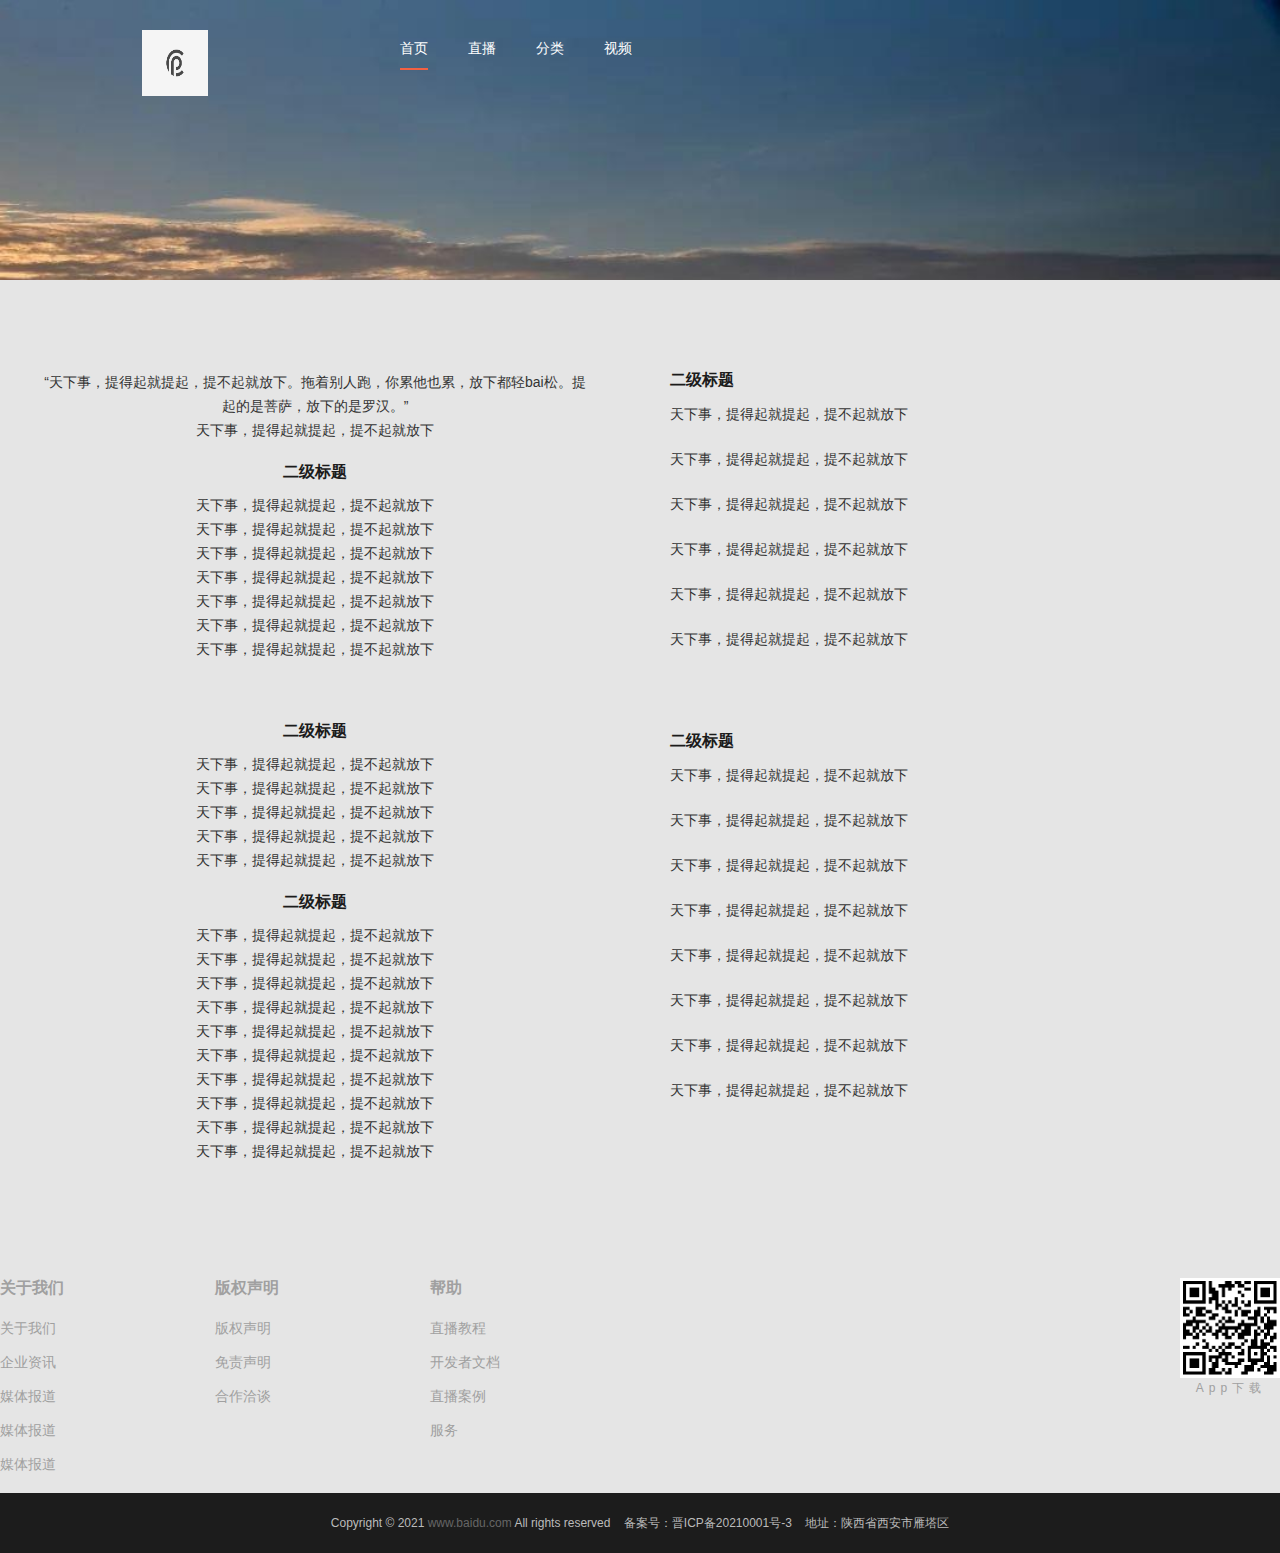
<file: about.html>
<!DOCTYPE html>
<html>
<head>
	<meta charset="UTF-8">
	<meta name="sogou_site_verification" content="gI1bINaJcL"/>
	<meta name="360-site-verification" content="37ae9186443cc6e270d8a52943cd3c5a" />
	<meta http-equiv="X-UA-Compatible" content="IE=edge">
	<meta name="apple-touch-fullscreen" content="yes">
	<meta name="apple-mobile-web-app-capable" content="yes">
	<meta name="apple-mobile-web-app-status-bar-style" content="black">
	<meta name="viewport" content="width=device-width, initial-scale=1, maximum-scale=1, user-scalable=no">
	<meta name="format-detection" content="telephone=no">

	<meta name="author" content="AUI, a-ui.com">
	<meta name="baidu-site-verification" content="ZVPGgtpUfW" />
	<title>直播</title>
	
	<link href="iTunesArtwork@2x.png" sizes="114x114" rel="apple-touch-icon-precomposed">
	<link type="text/css" rel="stylesheet" href="themes/css/base.css">
	<link type="text/css" rel="stylesheet" href="themes/css/home.css">
</head>
<body>

	<!-- nav begin -->
	<div class="live-nav">
		<div class="live-nav-box clearfix">
			<h1>
				<a href="index.html"><img src="themes/img/logo/logo.jpg" alt="" style="width: 66px;height: 66px;"></a>
			</h1>
			<ul>
				<li><a href="index.html" class="current">首页</a></li>
				<li><a href="product.html">直播</a></li>
				<li><a href="scene.html" >分类</a></li>
				<li><a href="case.html">视频</a></li>
			</ul>
		
		</div>
	</div>
	<!-- nav end -->

	<!-- banner begin -->
	<section id="live-banner">
		<div class="live-broadcast-bj  bg">
			<div class="live-broadcast-content">
				<!-- -->
			</div>
		</div>
	</section>
	<!-- banner end -->


	<!-- content begin -->
	<section id="live-broadcast">
		<div class="live-broadcast-box">
			<div class="live-b-content ">

				<div class="clearfix live-fl live-b-content-text-ce">
					<div class="live-b-list">
						
						<p>“天下事，提得起就提起，提不起就放下。拖着别人跑，你累他也累，放下都轻bai松。提起的是菩萨，放下的是罗汉。”</p>
						<p>天下事，提得起就提起，提不起就放下</p>
						<h2 style="padding-top:20px;">二级标题</h2>
						<p>天下事，提得起就提起，提不起就放下</p>
						<p>天下事，提得起就提起，提不起就放下</p>
						<p>天下事，提得起就提起，提不起就放下</p>
						<p>天下事，提得起就提起，提不起就放下</p>
						<p>天下事，提得起就提起，提不起就放下</p>
						<p>天下事，提得起就提起，提不起就放下</p>
						<p>天下事，提得起就提起，提不起就放下</p>
					</div>
					<div class="live-b-list">
						<h2>二级标题</h2>
						<p>天下事，提得起就提起，提不起就放下</p>
						<p>天下事，提得起就提起，提不起就放下</p>
						<p>天下事，提得起就提起，提不起就放下</p>

						<p>天下事，提得起就提起，提不起就放下</p>

						<p>天下事，提得起就提起，提不起就放下</p>

						<h2 style="padding-top:20px;">二级标题</h2>
						<p>天下事，提得起就提起，提不起就放下</p>
						<p>天下事，提得起就提起，提不起就放下</p>
						<p>天下事，提得起就提起，提不起就放下</p>
						<p>天下事，提得起就提起，提不起就放下</p>
						<p>天下事，提得起就提起，提不起就放下</p>
						<p>天下事，提得起就提起，提不起就放下</p>
						<p>天下事，提得起就提起，提不起就放下</p>
						<p>天下事，提得起就提起，提不起就放下</p>
						<p>天下事，提得起就提起，提不起就放下</p>
						<p>天下事，提得起就提起，提不起就放下</p>
						
					</div>
				</div>

				<div class="clearfix live-fl live-b-content-text-pa">
					<div class="live-b-list">
						<h2>二级标题</h2>
						<p>天下事，提得起就提起，提不起就放下</p>
						<p>天下事，提得起就提起，提不起就放下</p>
						<p>天下事，提得起就提起，提不起就放下</p>
						<p>天下事，提得起就提起，提不起就放下</p>
						<p>天下事，提得起就提起，提不起就放下</p>
						<p>天下事，提得起就提起，提不起就放下</p>

					</div>
					<div class="live-b-list">
						<h2>二级标题</h2>
						<p>天下事，提得起就提起，提不起就放下</p>
						<p>天下事，提得起就提起，提不起就放下</p>
						<p>天下事，提得起就提起，提不起就放下</p>
						<p>天下事，提得起就提起，提不起就放下</p>
						<p>天下事，提得起就提起，提不起就放下</p>
						<p>天下事，提得起就提起，提不起就放下</p>
						<p>天下事，提得起就提起，提不起就放下</p>
						<p>天下事，提得起就提起，提不起就放下</p>

					</div>
				</div>
				
				<div style="padding:0 40px;">



			</div>
		</div>
	</section>
	<!-- content end -->


	<!-- footer begin -->
	<div class="footer">
		<div class="live-footer">
			<div class="live-footer-list-box clearfix">
				<div class="live-footer-list">
					<h4>关于我们</h4>
					<ul>
						<li><a href="about.html" target="_blank">关于我们</a></li>
						<li><a href="about.html" target="_blank">企业资讯</a></li>
						<li><a href="about.html" target="_blank">媒体报道</a></li>
						<li><a href="about.html" target="_blank">媒体报道</a></li>
						<li><a href="about.html" target="_blank">媒体报道</a></li>
					</ul>
				</div>
				<div class="live-footer-list">
					<h4>版权声明</h4>
					<ul>
						<li><a href="copyright.html" target="_blank">版权声明</a></li>
						<li><a href="copyright.html" target="_blank">免责声明</a></li>
						<li><a href="copyright.html" target="_blank">合作洽谈</a></li>
					</ul>
				</div>
			
				<div class="live-footer-list">
					<h4>帮助</h4>
					<ul>
						<li><a href="course.html" target="_blank">直播教程</a></li>
						<li><a href="guide.html" target="_blank">开发者文档</a></li>
						<li><a href="guide.html" target="_blank">直播案例</a></li>
						<li><a href="guide.html" target="_blank">服务</a></li>
					</ul>
				</div>
				<div class="live-footer-ewm clearfix">
					
					<div style="float:right">
						<img src="themes/img/icon/ewm.png" alt="">
						<p>App下载</p>
					</div>

				</div>
			</div>
		</div>
	</div>
	<!-- footer end -->

	<!-- footer begin -->
	<div class="copyright">
		<p>Copyright © 2021 <a href="http://www.baidu.com/"> www.baidu.com</a> All rights reserved&nbsp;&nbsp;&nbsp;&nbsp;备案号：晋ICP备20210001号-3&nbsp;&nbsp;&nbsp;&nbsp;地址：陕西省西安市雁塔区 </p>
		
	</div>
<!-- footer end -->

	<!-- top -->
	
	<!-- top end-->

	<script type="text/javascript" src="themes/js/live-jquery.js"></script>
	<script type="text/javascript" src="themes/js/live-banner.js"></script>
	<script type="text/javascript" src="themes/js/live-placeholder.js"></script>
	<script type="text/javascript" src="themes/js/live-top.js"></script>
	<script type="text/javascript" src="themes/js/live-show.js"></script>
	<script type="text/javascript" src="themes/js/live-slider.js"></script>
	<script type="text/javascript">
        $(function(){
            $('.tabPanel ul li').click(function(){
                $(this).addClass('hit').siblings().removeClass('hit');
                $('.panes>div:eq('+$(this).index()+')').show().siblings().hide();
            })
        })
	</script>

</body>
</html>
</file>
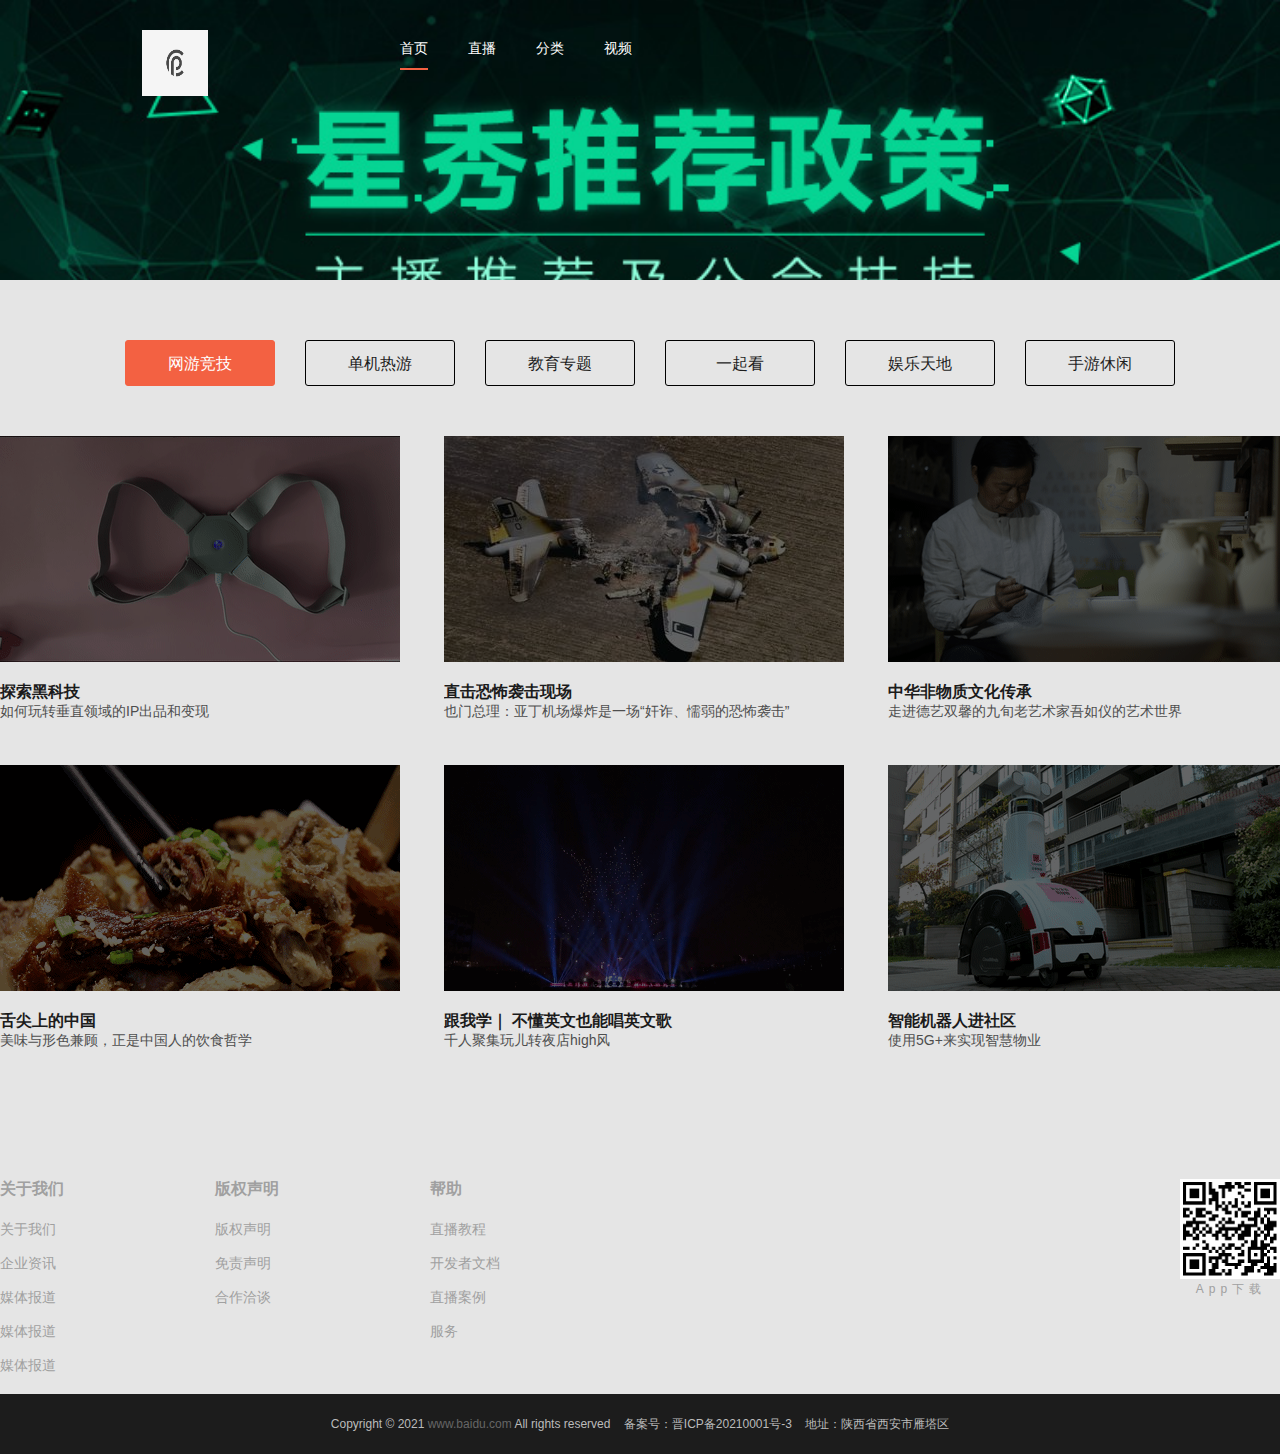
<file: case.html>
<!DOCTYPE html>
<html>
<head>
	<meta charset="UTF-8">
	<meta name="sogou_site_verification" content="gI1bINaJcL"/>
	<meta name="360-site-verification" content="37ae9186443cc6e270d8a52943cd3c5a" />
	<meta http-equiv="X-UA-Compatible" content="IE=edge">
	<meta name="apple-touch-fullscreen" content="yes">
	<meta name="apple-mobile-web-app-capable" content="yes">
	<meta name="apple-mobile-web-app-status-bar-style" content="black">
	<meta name="viewport" content="width=device-width, initial-scale=1, maximum-scale=1, user-scalable=no">
	<meta name="format-detection" content="telephone=no">
	
	<meta name="author" content="AUI, a-ui.com">
	<meta name="baidu-site-verification" content="ZVPGgtpUfW" />
	<title>直播</title>
	
	<link href="iTunesArtwork@2x.png" sizes="114x114" rel="apple-touch-icon-precomposed">
	<link type="text/css" rel="stylesheet" href="themes/css/base.css">
	<link type="text/css" rel="stylesheet" href="themes/css/home.css">
</head>
<body>

	<!-- nav begin -->
	<div class="live-nav">
		<div class="live-nav-box clearfix">
			<h1>
				<a href="index.html"><img src="themes/img/logo/logo.jpg" alt="" style="width: 66px;height: 66px;"></a>
			</h1>
			<ul>
				<li><a href="index.html" class="current">首页</a></li>
				<li><a href="product.html">直播</a></li>
				<li><a href="scene.html" >分类</a></li>
				<li><a href="case.html">视频</a></li>
			</ul>
		
		</div>
	</div>
	<!-- nav end -->
	<!-- banner begin -->
	<section id="live-banner">
		<div class="live-broadcast-bj">
			<!-- <div class="live-broadcast-content">
				<h2>直播案例</h2>
				<p>增强品牌影响力，他们都在歪秀</p>
			</div> -->
		</div>
	</section>
	<!-- banner end -->


	<!-- content begin -->
	<section id="live-broadcast">
		<div class="live-broadcast-box">
			<div class="live-case">
				<div class="live-case-nav tabPanel">
					<ul class="clearfix">
						<li class="hit">网游竞技</li>
						<li>单机热游</li>
						<li>教育专题</li>
						<li>一起看</li>
						<li>娱乐天地</li>
						<li>手游休闲</li>
					</ul>
				</div>
				<div class="panes">
					<div class="pane" style="display:block">
						<div class="live-video-box clearfix">
							<ul>
								<li>
									<a href="javascript:volid(0)" onclick="" >
										<div class="live-video-img">
											<div class="play">
												<!-- <img src="themes/img/icon/play.png" alt="" onmouseover="this.src='themes/img/icon/play1.png'" onmouseout="this.src='themes/img/icon/play.png'"> -->
											点击进入直播间
											</div>
											<div   class="maskid"></div>
											<img src="themes/img/vo/g12.gif" alt="">
										</div>
										<div class="live-video-til">
											<h3>探索黑科技</h3>
											<p>如何玩转垂直领域的IP出品和变现</p>
										</div>
									</a>
								</li>
								<li>
									<a href="javascript:volid(0)" onclick="" >
										<div class="live-video-img">
											<div class="play">
												<!-- <img src="themes/img/icon/play.png" alt="" onmouseover="this.src='themes/img/icon/play1.png'" onmouseout="this.src='themes/img/icon/play.png'"> -->
											点击进入直播间
											</div>
											<div   class="maskid"></div>
											
											<img src="themes/img/vo/g2.jpeg" alt="">
										</div>
										<div class="live-video-til">
											<h3>直击恐怖袭击现场</h3>
											<p>也门总理：亚丁机场爆炸是一场“奸诈、懦弱的恐怖袭击”</p>
										</div>
									</a>
								</li>
								<li>
									<a href="javascript:volid(0)" onclick="" >
										<div class="live-video-img">
											<div class="play">
												<!-- <img src="themes/img/icon/play.png" alt="" onmouseover="this.src='themes/img/icon/play1.png'" onmouseout="this.src='themes/img/icon/play.png'"> -->
											点击进入直播间
											</div>
											<div   class="maskid"></div>
											<img src="themes/img/vo/g11.gif" alt="">
										</div>
										<div class="live-video-til">
											<h3>中华非物质文化传承</h3>
											<p>走进德艺双馨的九旬老艺术家吾如仪的艺术世界</p>
										</div>
									</a>
								</li>
								<li>
									<a href="javascript:volid(0)" onclick="" >
										<div class="live-video-img">
											<div class="play">
												<!-- <img src="themes/img/icon/play.png" alt="" onmouseover="this.src='themes/img/icon/play1.png'" onmouseout="this.src='themes/img/icon/play.png'"> -->
											点击进入直播间
											</div>
											<div   class="maskid"></div>
											 
											<img src="themes/img/vo/g8.gif" alt="">
										</div>
										<div class="live-video-til">
											<h3>舌尖上的中国</h3>
											<p>美味与形色兼顾，正是中国人的饮食哲学</p>
										</div>
									</a>
								</li>
								<li>
									<a href="javascript:volid(0)" onclick="" >
										<div class="live-video-img">
											<div class="play">
												<!-- <img src="themes/img/icon/play.png" alt="" onmouseover="this.src='themes/img/icon/play1.png'" onmouseout="this.src='themes/img/icon/play.png'"> -->
											点击进入直播间
											</div>
											<div   class="maskid"></div>
											
											<img src="themes/img/vo/g4.gif" alt="">
										</div>
										<div class="live-video-til">
											<h3>跟我学｜ 不懂英文也能唱英文歌</h3>
											<p>千人聚集玩儿转夜店high风</p>
										</div>
									</a>
								</li>
								<li>
									<a href="javascript:volid(0)" onclick="" >
										<div class="live-video-img">
											<div class="play">
												<!-- <img src="themes/img/icon/play.png" alt="" onmouseover="this.src='themes/img/icon/play1.png'" onmouseout="this.src='themes/img/icon/play.png'"> -->
											点击进入直播间
											</div>
											<div  class="maskid"></div>
											
											<img src="themes/img/vo/g7.gif" alt="">
										</div>
										<div class="live-video-til">
											<h3>智能机器人进社区</h3>
											<p>使用5G+来实现智慧物业</p>
										</div>
									</a>
								</li>
							</ul>
						</div>
					</div>
					<div class="pane">
						<div class="live-video-box clearfix">
							<ul>
								<li>
									<a href="javascript:volid(0)" onclick="" >
										<div class="live-video-img">
											<div class="play">
												<!-- <img src="themes/img/icon/play.png" alt="" onmouseover="this.src='themes/img/icon/play1.png'" onmouseout="this.src='themes/img/icon/play.png'"> -->
											点击进入直播间
											</div>
											<div   class="maskid"></div>
											<img src="themes/img/vo/g12.gif" alt="">
										</div>
										<div class="live-video-til">
											<h3>探索黑科技</h3>
											<p>如何玩转垂直领域的IP出品和变现</p>
										</div>
									</a>
								</li>
								<li>
									<a href="javascript:volid(0)" onclick="" >
										<div class="live-video-img">
											<div class="play">
												<!-- <img src="themes/img/icon/play.png" alt="" onmouseover="this.src='themes/img/icon/play1.png'" onmouseout="this.src='themes/img/icon/play.png'"> -->
											点击进入直播间
											</div>
											<div   class="maskid"></div>
											
											<img src="themes/img/vo/g12.gif" alt="">
										</div>
										<div class="live-video-til">
											<h3>直击恐怖袭击现场</h3>
											<p>也门总理：亚丁机场爆炸是一场“奸诈、懦弱的恐怖袭击”</p>
										</div>
									</a>
								</li>
								<li>
									<a href="javascript:volid(0)" onclick="" >
										<div class="live-video-img">
											<div class="play">
												<!-- <img src="themes/img/icon/play.png" alt="" onmouseover="this.src='themes/img/icon/play1.png'" onmouseout="this.src='themes/img/icon/play.png'"> -->
											点击进入直播间
											</div>
											<div   class="maskid"></div>
											<img src="themes/img/vo/g12.gif" alt="">
										</div>
										<div class="live-video-til">
											<h3>中华非物质文化传承</h3>
											<p>走进德艺双馨的九旬老艺术家吾如仪的艺术世界</p>
										</div>
									</a>
								</li>
								<li>
									<a href="javascript:volid(0)" onclick="" >
										<div class="live-video-img">
											<div class="play">
												<!-- <img src="themes/img/icon/play.png" alt="" onmouseover="this.src='themes/img/icon/play1.png'" onmouseout="this.src='themes/img/icon/play.png'"> -->
											点击进入直播间
											</div>
											<div   class="maskid"></div>
											 
											<img src="themes/img/vo/g12.gif" alt="">
										</div>
										<div class="live-video-til">
											<h3>舌尖上的中国</h3>
											<p>美味与形色兼顾，正是中国人的饮食哲学</p>
										</div>
									</a>
								</li>
								<li>
									<a href="javascript:volid(0)" onclick="" >
										<div class="live-video-img">
											<div class="play">
												<!-- <img src="themes/img/icon/play.png" alt="" onmouseover="this.src='themes/img/icon/play1.png'" onmouseout="this.src='themes/img/icon/play.png'"> -->
											点击进入直播间
											</div>
											<div   class="maskid"></div>
											
											<img src="themes/img/vo/g12.gif" alt="">
										</div>
										<div class="live-video-til">
											<h3>跟我学｜ 不懂英文也能唱英文歌</h3>
											<p>千人聚集玩儿转夜店high风</p>
										</div>
									</a>
								</li>
								<li>
									<a href="javascript:volid(0)" onclick="" >
										<div class="live-video-img">
											<div class="play">
												<!-- <img src="themes/img/icon/play.png" alt="" onmouseover="this.src='themes/img/icon/play1.png'" onmouseout="this.src='themes/img/icon/play.png'"> -->
											点击进入直播间
											</div>
											<div  class="maskid"></div>
											
											<img src="themes/img/vo/g12.gif" alt="">
										</div>
										<div class="live-video-til">
											<h3>智能机器人进社区</h3>
											<p>使用5G+来实现智慧物业</p>
										</div>
									</a>
								</li>
							</ul>
						</div>
					</div>
					<div class="pane">
						<div class="live-video-box clearfix">
							<ul>
								<li>
									<a href="javascript:volid(0)" onclick="" >
										<div class="live-video-img">
											<div class="play">
												<!-- <img src="themes/img/icon/play.png" alt="" onmouseover="this.src='themes/img/icon/play1.png'" onmouseout="this.src='themes/img/icon/play.png'"> -->
											点击进入直播间
											</div>
											<div   class="maskid"></div>
											<img src="themes/img/vo/g12.gif" alt="">
										</div>
										<div class="live-video-til">
											<h3>探索黑科技</h3>
											<p>如何玩转垂直领域的IP出品和变现</p>
										</div>
									</a>
								</li>
								<li>
									<a href="javascript:volid(0)" onclick="" >
										<div class="live-video-img">
											<div class="play">
												<!-- <img src="themes/img/icon/play.png" alt="" onmouseover="this.src='themes/img/icon/play1.png'" onmouseout="this.src='themes/img/icon/play.png'"> -->
											点击进入直播间
											</div>
											<div   class="maskid"></div>
											
											<img src="themes/img/vo/g2.jpeg" alt="">
										</div>
										<div class="live-video-til">
											<h3>直击恐怖袭击现场</h3>
											<p>也门总理：亚丁机场爆炸是一场“奸诈、懦弱的恐怖袭击”</p>
										</div>
									</a>
								</li>
								<li>
									<a href="javascript:volid(0)" onclick="" >
										<div class="live-video-img">
											<div class="play">
												<!-- <img src="themes/img/icon/play.png" alt="" onmouseover="this.src='themes/img/icon/play1.png'" onmouseout="this.src='themes/img/icon/play.png'"> -->
											点击进入直播间
											</div>
											<div   class="maskid"></div>
											<img src="themes/img/vo/g11.gif" alt="">
										</div>
										<div class="live-video-til">
											<h3>中华非物质文化传承</h3>
											<p>走进德艺双馨的九旬老艺术家吾如仪的艺术世界</p>
										</div>
									</a>
								</li>
								<li>
									<a href="javascript:volid(0)" onclick="" >
										<div class="live-video-img">
											<div class="play">
												<!-- <img src="themes/img/icon/play.png" alt="" onmouseover="this.src='themes/img/icon/play1.png'" onmouseout="this.src='themes/img/icon/play.png'"> -->
											点击进入直播间
											</div>
											<div   class="maskid"></div>
											 
											<img src="themes/img/vo/g8.gif" alt="">
										</div>
										<div class="live-video-til">
											<h3>舌尖上的中国</h3>
											<p>美味与形色兼顾，正是中国人的饮食哲学</p>
										</div>
									</a>
								</li>
								<li>
									<a href="javascript:volid(0)" onclick="" >
										<div class="live-video-img">
											<div class="play">
												<!-- <img src="themes/img/icon/play.png" alt="" onmouseover="this.src='themes/img/icon/play1.png'" onmouseout="this.src='themes/img/icon/play.png'"> -->
											点击进入直播间
											</div>
											<div   class="maskid"></div>
											
											<img src="themes/img/vo/g4.gif" alt="">
										</div>
										<div class="live-video-til">
											<h3>跟我学｜ 不懂英文也能唱英文歌</h3>
											<p>千人聚集玩儿转夜店high风</p>
										</div>
									</a>
								</li>
								<li>
									<a href="javascript:volid(0)" onclick="" >
										<div class="live-video-img">
											<div class="play">
												<!-- <img src="themes/img/icon/play.png" alt="" onmouseover="this.src='themes/img/icon/play1.png'" onmouseout="this.src='themes/img/icon/play.png'"> -->
											点击进入直播间
											</div>
											<div  class="maskid"></div>
											
											<img src="themes/img/vo/g7.gif" alt="">
										</div>
										<div class="live-video-til">
											<h3>智能机器人进社区</h3>
											<p>使用5G+来实现智慧物业</p>
										</div>
									</a>
								</li>
							</ul>
						</div>
					</div>
					<div class="pane">
						<div class="live-video-box clearfix">
							<ul>
								<li>
									<a href="javascript:volid(0)" onclick="" >
										<div class="live-video-img">
											<div class="play">
												<!-- <img src="themes/img/icon/play.png" alt="" onmouseover="this.src='themes/img/icon/play1.png'" onmouseout="this.src='themes/img/icon/play.png'"> -->
											点击进入直播间
											</div>
											<div   class="maskid"></div>
											<img src="themes/img/vo/g12.gif" alt="">
										</div>
										<div class="live-video-til">
											<h3>探索黑科技</h3>
											<p>如何玩转垂直领域的IP出品和变现</p>
										</div>
									</a>
								</li>
								<li>
									<a href="javascript:volid(0)" onclick="" >
										<div class="live-video-img">
											<div class="play">
												<!-- <img src="themes/img/icon/play.png" alt="" onmouseover="this.src='themes/img/icon/play1.png'" onmouseout="this.src='themes/img/icon/play.png'"> -->
											点击进入直播间
											</div>
											<div   class="maskid"></div>
											
											<img src="themes/img/vo/g2.jpeg" alt="">
										</div>
										<div class="live-video-til">
											<h3>直击恐怖袭击现场</h3>
											<p>也门总理：亚丁机场爆炸是一场“奸诈、懦弱的恐怖袭击”</p>
										</div>
									</a>
								</li>
								<li>
									<a href="javascript:volid(0)" onclick="" >
										<div class="live-video-img">
											<div class="play">
												<!-- <img src="themes/img/icon/play.png" alt="" onmouseover="this.src='themes/img/icon/play1.png'" onmouseout="this.src='themes/img/icon/play.png'"> -->
											点击进入直播间
											</div>
											<div   class="maskid"></div>
											<img src="themes/img/vo/g11.gif" alt="">
										</div>
										<div class="live-video-til">
											<h3>中华非物质文化传承</h3>
											<p>走进德艺双馨的九旬老艺术家吾如仪的艺术世界</p>
										</div>
									</a>
								</li>
								<li>
									<a href="javascript:volid(0)" onclick="" >
										<div class="live-video-img">
											<div class="play">
												<!-- <img src="themes/img/icon/play.png" alt="" onmouseover="this.src='themes/img/icon/play1.png'" onmouseout="this.src='themes/img/icon/play.png'"> -->
											点击进入直播间
											</div>
											<div   class="maskid"></div>
											 
											<img src="themes/img/vo/g8.gif" alt="">
										</div>
										<div class="live-video-til">
											<h3>舌尖上的中国</h3>
											<p>美味与形色兼顾，正是中国人的饮食哲学</p>
										</div>
									</a>
								</li>
								<li>
									<a href="javascript:volid(0)" onclick="" >
										<div class="live-video-img">
											<div class="play">
												<!-- <img src="themes/img/icon/play.png" alt="" onmouseover="this.src='themes/img/icon/play1.png'" onmouseout="this.src='themes/img/icon/play.png'"> -->
											点击进入直播间
											</div>
											<div   class="maskid"></div>
											
											<img src="themes/img/vo/g4.gif" alt="">
										</div>
										<div class="live-video-til">
											<h3>跟我学｜ 不懂英文也能唱英文歌</h3>
											<p>千人聚集玩儿转夜店high风</p>
										</div>
									</a>
								</li>
								<li>
									<a href="javascript:volid(0)" onclick="" >
										<div class="live-video-img">
											<div class="play">
												<!-- <img src="themes/img/icon/play.png" alt="" onmouseover="this.src='themes/img/icon/play1.png'" onmouseout="this.src='themes/img/icon/play.png'"> -->
											点击进入直播间
											</div>
											<div  class="maskid"></div>
											
											<img src="themes/img/vo/g7.gif" alt="">
										</div>
										<div class="live-video-til">
											<h3>智能机器人进社区</h3>
											<p>使用5G+来实现智慧物业</p>
										</div>
									</a>
								</li>
							</ul>
						</div>
					</div>
					<div class="pane">
						<div class="live-video-box clearfix">
							<ul>
								<li>
									<a href="javascript:volid(0)" onclick="" >
										<div class="live-video-img">
											<div class="play">
												<!-- <img src="themes/img/icon/play.png" alt="" onmouseover="this.src='themes/img/icon/play1.png'" onmouseout="this.src='themes/img/icon/play.png'"> -->
											点击进入直播间
											</div>
											<div   class="maskid"></div>
											<img src="themes/img/vo/g12.gif" alt="">
										</div>
										<div class="live-video-til">
											<h3>探索黑科技</h3>
											<p>如何玩转垂直领域的IP出品和变现</p>
										</div>
									</a>
								</li>
								<li>
									<a href="javascript:volid(0)" onclick="" >
										<div class="live-video-img">
											<div class="play">
												<!-- <img src="themes/img/icon/play.png" alt="" onmouseover="this.src='themes/img/icon/play1.png'" onmouseout="this.src='themes/img/icon/play.png'"> -->
											点击进入直播间
											</div>
											<div   class="maskid"></div>
											
											<img src="themes/img/vo/g2.jpeg" alt="">
										</div>
										<div class="live-video-til">
											<h3>直击恐怖袭击现场</h3>
											<p>也门总理：亚丁机场爆炸是一场“奸诈、懦弱的恐怖袭击”</p>
										</div>
									</a>
								</li>
								<li>
									<a href="javascript:volid(0)" onclick="" >
										<div class="live-video-img">
											<div class="play">
												<!-- <img src="themes/img/icon/play.png" alt="" onmouseover="this.src='themes/img/icon/play1.png'" onmouseout="this.src='themes/img/icon/play.png'"> -->
											点击进入直播间
											</div>
											<div   class="maskid"></div>
											<img src="themes/img/vo/g11.gif" alt="">
										</div>
										<div class="live-video-til">
											<h3>中华非物质文化传承</h3>
											<p>走进德艺双馨的九旬老艺术家吾如仪的艺术世界</p>
										</div>
									</a>
								</li>
								<li>
									<a href="javascript:volid(0)" onclick="" >
										<div class="live-video-img">
											<div class="play">
												<!-- <img src="themes/img/icon/play.png" alt="" onmouseover="this.src='themes/img/icon/play1.png'" onmouseout="this.src='themes/img/icon/play.png'"> -->
											点击进入直播间
											</div>
											<div   class="maskid"></div>
											 
											<img src="themes/img/vo/g8.gif" alt="">
										</div>
										<div class="live-video-til">
											<h3>舌尖上的中国</h3>
											<p>美味与形色兼顾，正是中国人的饮食哲学</p>
										</div>
									</a>
								</li>
								<li>
									<a href="javascript:volid(0)" onclick="" >
										<div class="live-video-img">
											<div class="play">
												<!-- <img src="themes/img/icon/play.png" alt="" onmouseover="this.src='themes/img/icon/play1.png'" onmouseout="this.src='themes/img/icon/play.png'"> -->
											点击进入直播间
											</div>
											<div   class="maskid"></div>
											
											<img src="themes/img/vo/g4.gif" alt="">
										</div>
										<div class="live-video-til">
											<h3>跟我学｜ 不懂英文也能唱英文歌</h3>
											<p>千人聚集玩儿转夜店high风</p>
										</div>
									</a>
								</li>
								<li>
									<a href="javascript:volid(0)" onclick="" >
										<div class="live-video-img">
											<div class="play">
												<!-- <img src="themes/img/icon/play.png" alt="" onmouseover="this.src='themes/img/icon/play1.png'" onmouseout="this.src='themes/img/icon/play.png'"> -->
											点击进入直播间
											</div>
											<div  class="maskid"></div>
											
											<img src="themes/img/vo/g7.gif" alt="">
										</div>
										<div class="live-video-til">
											<h3>智能机器人进社区</h3>
											<p>使用5G+来实现智慧物业</p>
										</div>
									</a>
								</li>
							</ul>
						</div>
					</div>
					<div class="pane">
						<div class="live-video-box clearfix">
							<ul>
								<li>
									<a href="javascript:volid(0)" onclick="" >
										<div class="live-video-img">
											<div class="play">
												<!-- <img src="themes/img/icon/play.png" alt="" onmouseover="this.src='themes/img/icon/play1.png'" onmouseout="this.src='themes/img/icon/play.png'"> -->
											点击进入直播间
											</div>
											<div   class="maskid"></div>
											<img src="themes/img/vo/g12.gif" alt="">
										</div>
										<div class="live-video-til">
											<h3>探索黑科技</h3>
											<p>如何玩转垂直领域的IP出品和变现</p>
										</div>
									</a>
								</li>
								<li>
									<a href="javascript:volid(0)" onclick="" >
										<div class="live-video-img">
											<div class="play">
												<!-- <img src="themes/img/icon/play.png" alt="" onmouseover="this.src='themes/img/icon/play1.png'" onmouseout="this.src='themes/img/icon/play.png'"> -->
											点击进入直播间
											</div>
											<div   class="maskid"></div>
											
											<img src="themes/img/vo/g2.jpeg" alt="">
										</div>
										<div class="live-video-til">
											<h3>直击恐怖袭击现场</h3>
											<p>也门总理：亚丁机场爆炸是一场“奸诈、懦弱的恐怖袭击”</p>
										</div>
									</a>
								</li>
								<li>
									<a href="javascript:volid(0)" onclick="" >
										<div class="live-video-img">
											<div class="play">
												<!-- <img src="themes/img/icon/play.png" alt="" onmouseover="this.src='themes/img/icon/play1.png'" onmouseout="this.src='themes/img/icon/play.png'"> -->
											点击进入直播间
											</div>
											<div   class="maskid"></div>
											<img src="themes/img/vo/g11.gif" alt="">
										</div>
										<div class="live-video-til">
											<h3>中华非物质文化传承</h3>
											<p>走进德艺双馨的九旬老艺术家吾如仪的艺术世界</p>
										</div>
									</a>
								</li>
								<li>
									<a href="javascript:volid(0)" onclick="" >
										<div class="live-video-img">
											<div class="play">
												<!-- <img src="themes/img/icon/play.png" alt="" onmouseover="this.src='themes/img/icon/play1.png'" onmouseout="this.src='themes/img/icon/play.png'"> -->
											点击进入直播间
											</div>
											<div   class="maskid"></div>
											 
											<img src="themes/img/vo/g8.gif" alt="">
										</div>
										<div class="live-video-til">
											<h3>舌尖上的中国</h3>
											<p>美味与形色兼顾，正是中国人的饮食哲学</p>
										</div>
									</a>
								</li>
								<li>
									<a href="javascript:volid(0)" onclick="" >
										<div class="live-video-img">
											<div class="play">
												<!-- <img src="themes/img/icon/play.png" alt="" onmouseover="this.src='themes/img/icon/play1.png'" onmouseout="this.src='themes/img/icon/play.png'"> -->
											点击进入直播间
											</div>
											<div   class="maskid"></div>
											
											<img src="themes/img/vo/g4.gif" alt="">
										</div>
										<div class="live-video-til">
											<h3>跟我学｜ 不懂英文也能唱英文歌</h3>
											<p>千人聚集玩儿转夜店high风</p>
										</div>
									</a>
								</li>
								<li>
									<a href="javascript:volid(0)" onclick="" >
										<div class="live-video-img">
											<div class="play">
												<!-- <img src="themes/img/icon/play.png" alt="" onmouseover="this.src='themes/img/icon/play1.png'" onmouseout="this.src='themes/img/icon/play.png'"> -->
											点击进入直播间
											</div>
											<div  class="maskid"></div>
											
											<img src="themes/img/vo/g7.gif" alt="">
										</div>
										<div class="live-video-til">
											<h3>智能机器人进社区</h3>
											<p>使用5G+来实现智慧物业</p>
										</div>
									</a>
								</li>
							</ul>
						</div>
					</div>
				</div>

			</div>
		</div>
	</section>
	<!-- content end -->


	<!-- footer begin -->
	<div class="footer">
		<div class="live-footer">
			<div class="live-footer-list-box clearfix">
				<div class="live-footer-list">
					<h4>关于我们</h4>
					<ul>
						<li><a href="about.html" target="_blank">关于我们</a></li>
						<li><a href="about.html" target="_blank">企业资讯</a></li>
						<li><a href="about.html" target="_blank">媒体报道</a></li>
						<li><a href="about.html" target="_blank">媒体报道</a></li>
						<li><a href="about.html" target="_blank">媒体报道</a></li>
					</ul>
				</div>
				<div class="live-footer-list">
					<h4>版权声明</h4>
					<ul>
						<li><a href="copyright.html" target="_blank">版权声明</a></li>
						<li><a href="copyright.html" target="_blank">免责声明</a></li>
						<li><a href="copyright.html" target="_blank">合作洽谈</a></li>
					</ul>
				</div>
			
				<div class="live-footer-list">
					<h4>帮助</h4>
					<ul>
						<li><a href="course.html" target="_blank">直播教程</a></li>
						<li><a href="guide.html" target="_blank">开发者文档</a></li>
						<li><a href="guide.html" target="_blank">直播案例</a></li>
						<li><a href="guide.html" target="_blank">服务</a></li>
					</ul>
				</div>
				<div class="live-footer-ewm clearfix">
					
					<div style="float:right">
						<img src="themes/img/icon/ewm.png" alt="">
						<p>App下载</p>
					</div>

				</div>
			</div>
		</div>
	</div>
	<!-- footer end -->

	<!-- footer begin -->
	<div class="copyright">
		<p>Copyright © 2021 <a href="http://www.baidu.com/"> www.baidu.com</a> All rights reserved&nbsp;&nbsp;&nbsp;&nbsp;备案号：晋ICP备20210001号-3&nbsp;&nbsp;&nbsp;&nbsp;地址：陕西省西安市雁塔区 </p>
		
	</div>
<!-- footer end -->

	<!-- top -->

	<!-- top end-->

	<script type="text/javascript" src="themes/js/live-jquery.js"></script>
	<script type="text/javascript" src="themes/js/live-banner.js"></script>
	<script type="text/javascript" src="themes/js/live-placeholder.js"></script>
	<script type="text/javascript" src="themes/js/live-top.js"></script>
	<script type="text/javascript" src="themes/js/live-show.js"></script>
	<script type="text/javascript" src="themes/js/live-slider.js"></script>
	<script type="text/javascript">
        $(function(){
            $('.tabPanel ul li').click(function(){
                $(this).addClass('hit').siblings().removeClass('hit');
                $('.panes>div:eq('+$(this).index()+')').show().siblings().hide();
            })
        })
	</script>

</body>
</html>
</file>
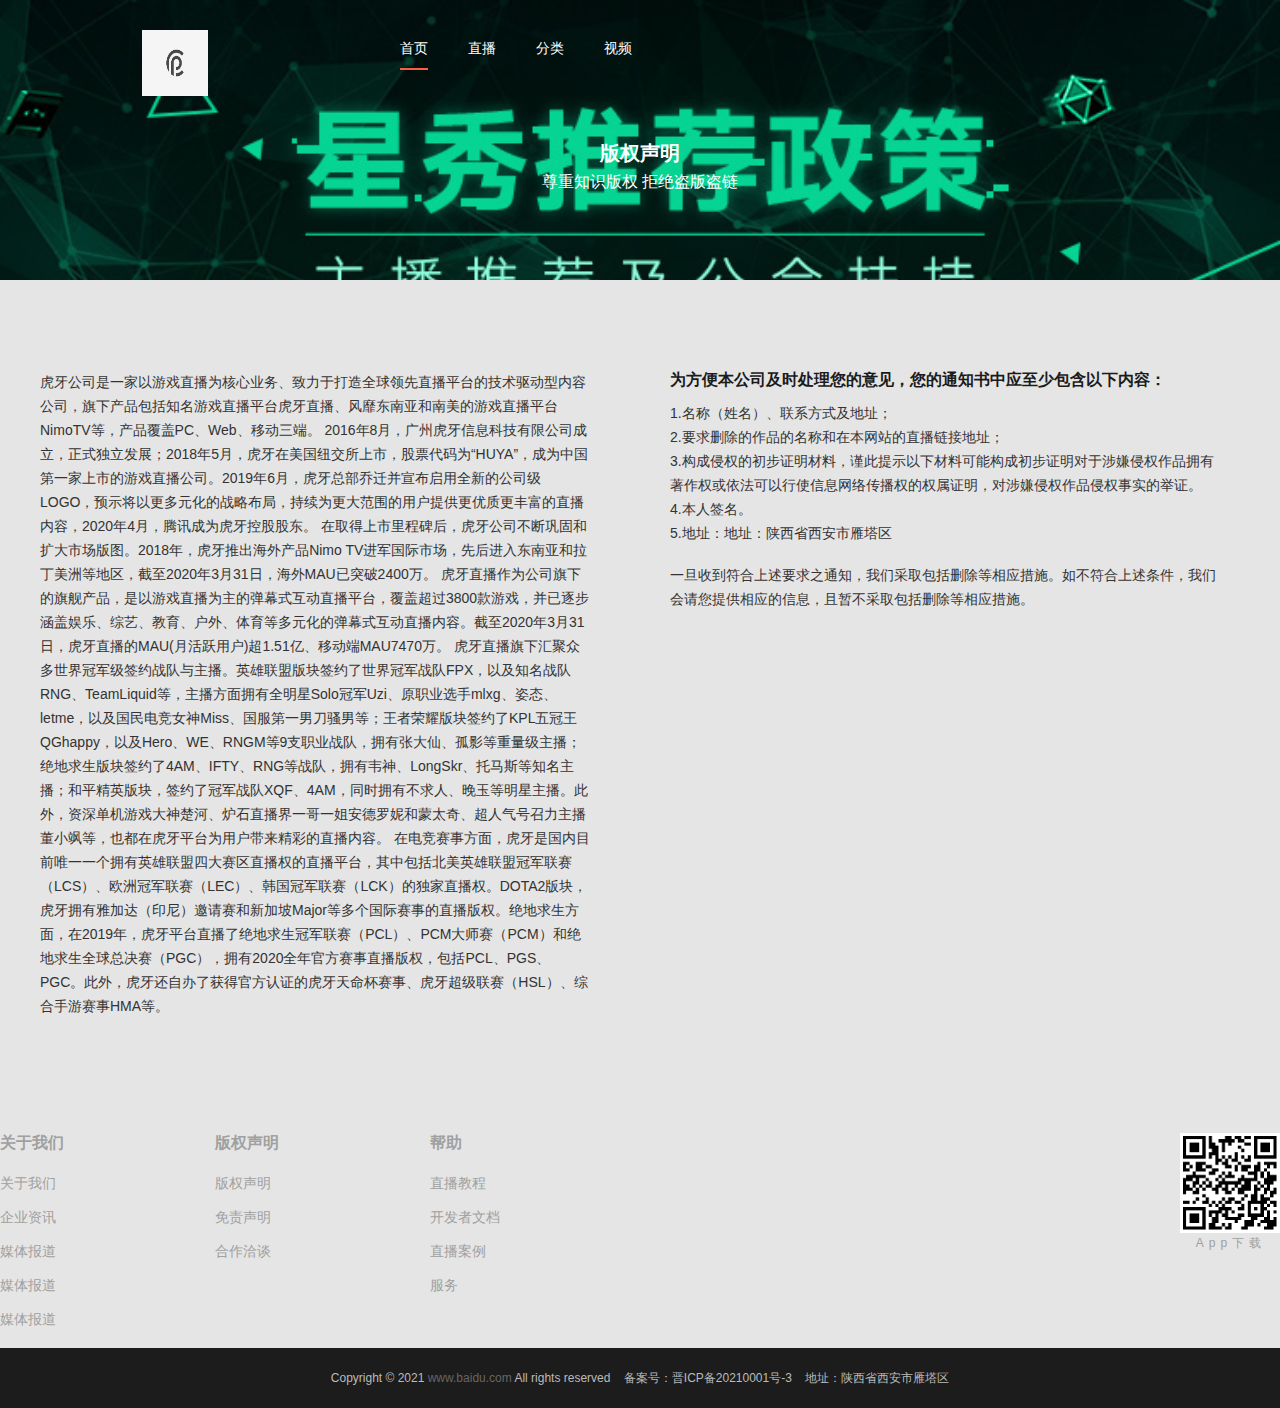
<file: copyright.html>
<!DOCTYPE html>
<html>
<head>
	<meta charset="UTF-8">
	<meta name="sogou_site_verification" content="gI1bINaJcL"/>
	<meta name="360-site-verification" content="37ae9186443cc6e270d8a52943cd3c5a" />
	<meta http-equiv="X-UA-Compatible" content="IE=edge">
	<meta name="apple-touch-fullscreen" content="yes">
	<meta name="apple-mobile-web-app-capable" content="yes">
	<meta name="apple-mobile-web-app-status-bar-style" content="black">
	<meta name="viewport" content="width=device-width, initial-scale=1, maximum-scale=1, user-scalable=no">
	<meta name="format-detection" content="telephone=no">

	<meta name="author" content="AUI, a-ui.com">
	<meta name="baidu-site-verification" content="ZVPGgtpUfW" />
	<title>直播</title>
	
	<link href="iTunesArtwork@2x.png" sizes="114x114" rel="apple-touch-icon-precomposed">
	<link type="text/css" rel="stylesheet" href="themes/css/base.css">
	<link type="text/css" rel="stylesheet" href="themes/css/home.css">
</head>
<body>

<!-- nav begin -->
<div class="live-nav">
	<div class="live-nav-box clearfix">
		<h1>
			<a href="index.html"><img src="themes/img/logo/logo.jpg" alt="" style="width: 66px;height: 66px;"></a>
		</h1>
		<ul>
			<li><a href="index.html" class="current">首页</a></li>
			<li><a href="product.html">直播</a></li>
			<li><a href="scene.html" >分类</a></li>
			<li><a href="case.html">视频</a></li>
		</ul>
	
	</div>
</div>
<!-- nav end -->

	<!-- banner begin -->
	<section id="live-banner">
		<div class="live-broadcast-bj">
			<div class="live-broadcast-content">
				<h2>版权声明</h2>
				<p>尊重知识版权 拒绝盗版盗链</p>
			</div>
		</div>
	</section>
	<!-- banner end -->


	<!-- content begin -->
	<section id="live-broadcast">
		<div class="live-broadcast-box">
			<div class="live-b-content ">

				<div class="clearfix live-fl live-fl-clear">
					<div class="live-b-list">
						<p>虎牙公司是一家以游戏直播为核心业务、致力于打造全球领先直播平台的技术驱动型内容公司，旗下产品包括知名游戏直播平台虎牙直播、风靡东南亚和南美的游戏直播平台NimoTV等，产品覆盖PC、Web、移动三端。

							2016年8月，广州虎牙信息科技有限公司成立，正式独立发展；2018年5月，虎牙在美国纽交所上市，股票代码为“HUYA”，成为中国第一家上市的游戏直播公司。2019年6月，虎牙总部乔迁并宣布启用全新的公司级LOGO，预示将以更多元化的战略布局，持续为更大范围的用户提供更优质更丰富的直播内容，2020年4月，腾讯成为虎牙控股股东。
							
							在取得上市里程碑后，虎牙公司不断巩固和扩大市场版图。2018年，虎牙推出海外产品Nimo TV进军国际市场，先后进入东南亚和拉丁美洲等地区，截至2020年3月31日，海外MAU已突破2400万。
							
							虎牙直播作为公司旗下的旗舰产品，是以游戏直播为主的弹幕式互动直播平台，覆盖超过3800款游戏，并已逐步涵盖娱乐、综艺、教育、户外、体育等多元化的弹幕式互动直播内容。截至2020年3月31日，虎牙直播的MAU(月活跃用户)超1.51亿、移动端MAU7470万。
							
							虎牙直播旗下汇聚众多世界冠军级签约战队与主播。英雄联盟版块签约了世界冠军战队FPX，以及知名战队RNG、TeamLiquid等，主播方面拥有全明星Solo冠军Uzi、原职业选手mlxg、姿态、letme，以及国民电竞女神Miss、国服第一男刀骚男等；王者荣耀版块签约了KPL五冠王QGhappy，以及Hero、WE、RNGM等9支职业战队，拥有张大仙、孤影等重量级主播；绝地求生版块签约了4AM、IFTY、RNG等战队，拥有韦神、LongSkr、托马斯等知名主播；和平精英版块，签约了冠军战队XQF、4AM，同时拥有不求人、晚玉等明星主播。此外，资深单机游戏大神楚河、炉石直播界一哥一姐安德罗妮和蒙太奇、超人气号召力主播董小飒等，也都在虎牙平台为用户带来精彩的直播内容。
							
							在电竞赛事方面，虎牙是国内目前唯一一个拥有英雄联盟四大赛区直播权的直播平台，其中包括北美英雄联盟冠军联赛（LCS）、欧洲冠军联赛（LEC）、韩国冠军联赛（LCK）的独家直播权。DOTA2版块，虎牙拥有雅加达（印尼）邀请赛和新加坡Major等多个国际赛事的直播版权。绝地求生方面，在2019年，虎牙平台直播了绝地求生冠军联赛（PCL）、PCM大师赛（PCM）和绝地求生全球总决赛（PGC），拥有2020全年官方赛事直播版权，包括PCL、PGS、PGC。此外，虎牙还自办了获得官方认证的虎牙天命杯赛事、虎牙超级联赛（HSL）、综合手游赛事HMA等。</p>
					</div>
				</div>

				<div class="clearfix live-fl live-fl-clear">
					<div class="live-b-list">
						<h3 style="padding-top:0">为方便本公司及时处理您的意见，您的通知书中应至少包含以下内容：</h3>
						<p>1.名称（姓名）、联系方式及地址；</p>
						<p>2.要求删除的作品的名称和在本网站的直播链接地址；</p>
						<p>3.构成侵权的初步证明材料，谨此提示以下材料可能构成初步证明对于涉嫌侵权作品拥有著作权或依法可以行使信息网络传播权的权属证明，对涉嫌侵权作品侵权事实的举证。</p>
						<p>4.本人签名。</p>
						<p>5.地址：地址：陕西省西安市雁塔区</p><br>
						<p>一旦收到符合上述要求之通知，我们采取包括删除等相应措施。如不符合上述条件，我们会请您提供相应的信息，且暂不采取包括删除等相应措施。</p><br>
						
					</div>
				</div>
			</div>
		</div>
	</section>
	<!-- content end -->


	<!-- footer begin -->
	<div class="footer">
		<div class="live-footer">
			<div class="live-footer-list-box clearfix">
				<div class="live-footer-list">
					<h4>关于我们</h4>
					<ul>
						<li><a href="about.html" target="_blank">关于我们</a></li>
						<li><a href="about.html" target="_blank">企业资讯</a></li>
						<li><a href="about.html" target="_blank">媒体报道</a></li>
						<li><a href="about.html" target="_blank">媒体报道</a></li>
						<li><a href="about.html" target="_blank">媒体报道</a></li>
					</ul>
				</div>
				<div class="live-footer-list">
					<h4>版权声明</h4>
					<ul>
						<li><a href="copyright.html" target="_blank">版权声明</a></li>
						<li><a href="copyright.html" target="_blank">免责声明</a></li>
						<li><a href="copyright.html" target="_blank">合作洽谈</a></li>
					</ul>
				</div>
			
				<div class="live-footer-list">
					<h4>帮助</h4>
					<ul>
						<li><a href="course.html" target="_blank">直播教程</a></li>
						<li><a href="guide.html" target="_blank">开发者文档</a></li>
						<li><a href="guide.html" target="_blank">直播案例</a></li>
						<li><a href="guide.html" target="_blank">服务</a></li>
					</ul>
				</div>
				<div class="live-footer-ewm clearfix">
					
					<div style="float:right">
						<img src="themes/img/icon/ewm.png" alt="">
						<p>App下载</p>
					</div>

				</div>
			</div>
		</div>
	</div>
	<!-- footer end -->

	<!-- footer begin -->
	<div class="copyright">
		<p>Copyright © 2021 <a href="http://www.baidu.com/"> www.baidu.com</a> All rights reserved&nbsp;&nbsp;&nbsp;&nbsp;备案号：晋ICP备20210001号-3&nbsp;&nbsp;&nbsp;&nbsp;地址：陕西省西安市雁塔区 </p>
		
	</div>
<!-- footer end -->

	<!-- top -->
	
	<!-- top end-->

	<script type="text/javascript" src="themes/js/live-jquery.js"></script>
	<script type="text/javascript" src="themes/js/live-banner.js"></script>
	<script type="text/javascript" src="themes/js/live-placeholder.js"></script>
	<script type="text/javascript" src="themes/js/live-top.js"></script>
	<script type="text/javascript" src="themes/js/live-show.js"></script>
	<script type="text/javascript" src="themes/js/live-slider.js"></script>
	<script type="text/javascript">
        $(function(){
            $('.tabPanel ul li').click(function(){
                $(this).addClass('hit').siblings().removeClass('hit');
                $('.panes>div:eq('+$(this).index()+')').show().siblings().hide();
            })
        })
	</script>

</body>
</html>
</file>
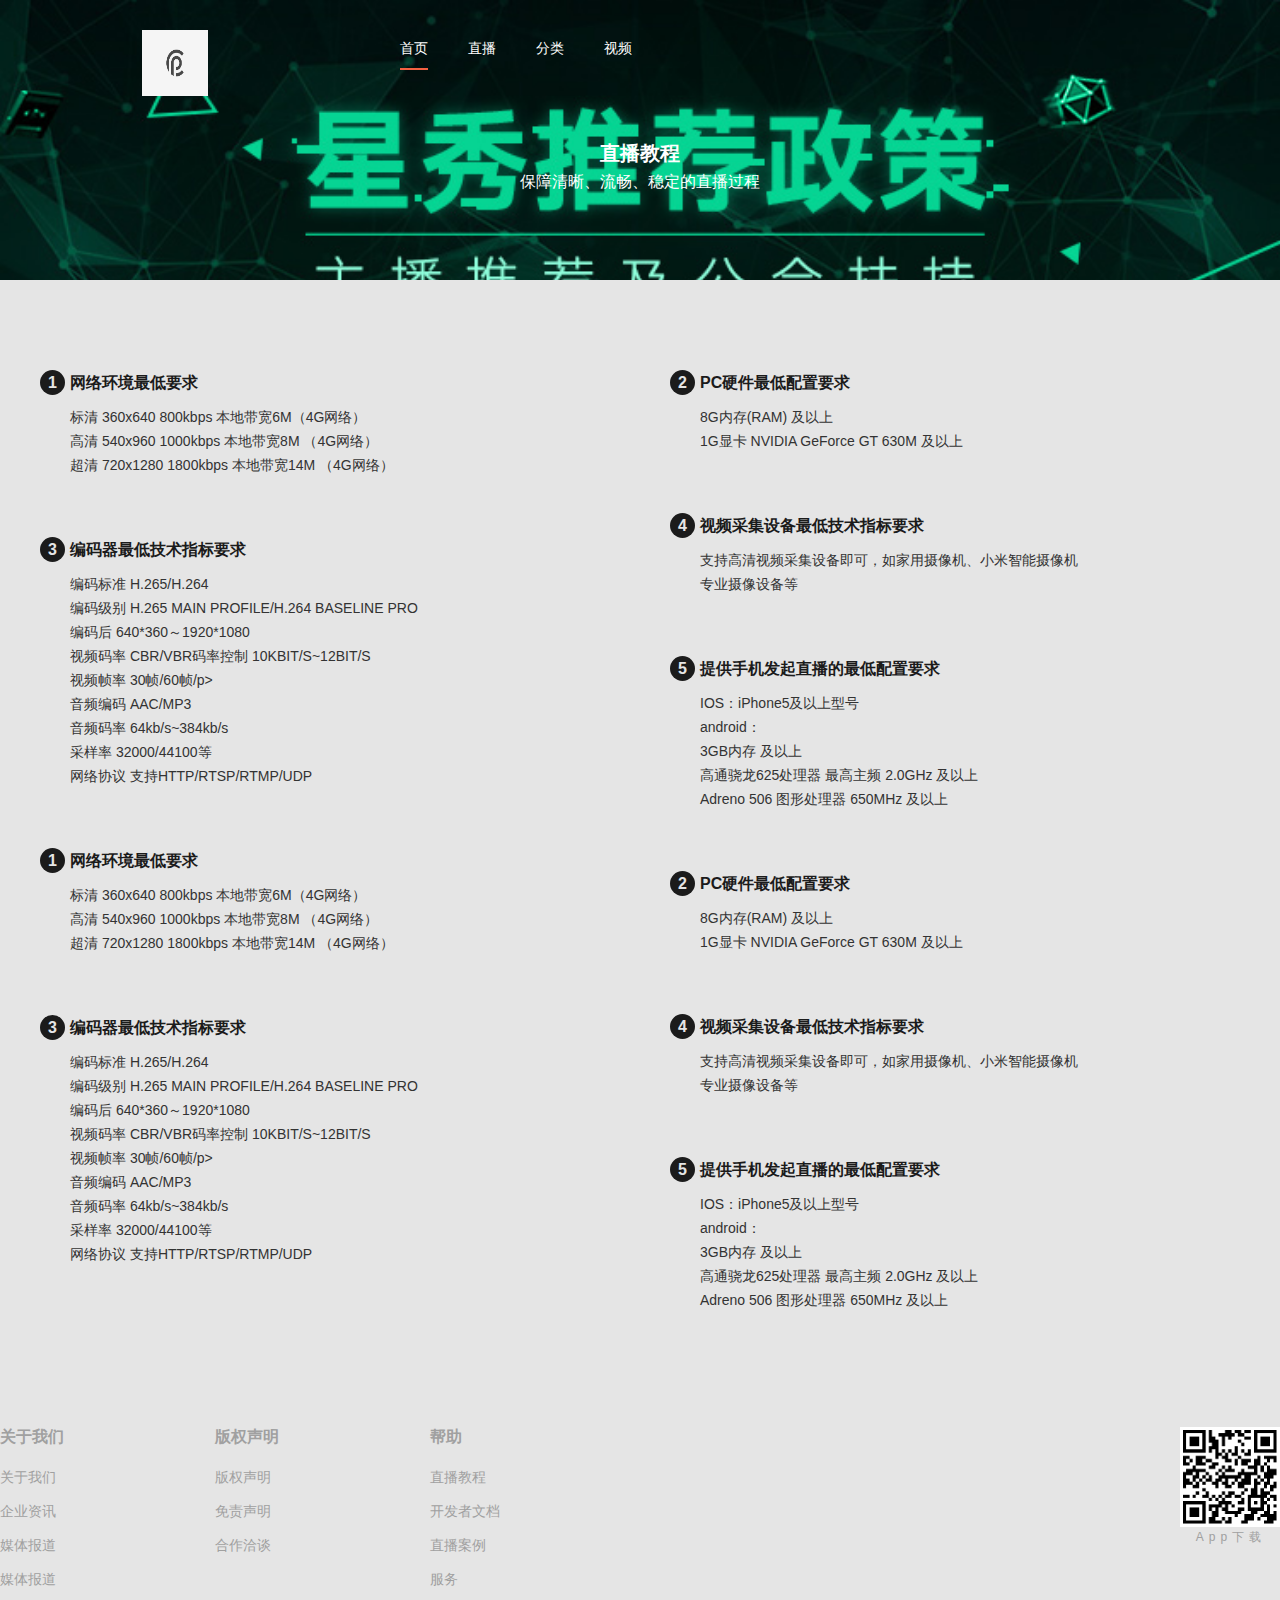
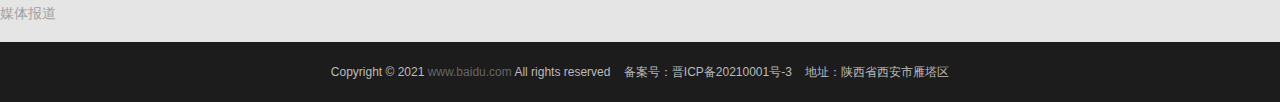
<file: course.html>
<!DOCTYPE html>
<html>
<head>
	<meta charset="UTF-8">
	<meta name="sogou_site_verification" content="gI1bINaJcL"/>
	<meta name="360-site-verification" content="37ae9186443cc6e270d8a52943cd3c5a" />
	<meta http-equiv="X-UA-Compatible" content="IE=edge">
	<meta name="apple-touch-fullscreen" content="yes">
	<meta name="apple-mobile-web-app-capable" content="yes">
	<meta name="apple-mobile-web-app-status-bar-style" content="black">
	<meta name="viewport" content="width=device-width, initial-scale=1, maximum-scale=1, user-scalable=no">
	<meta name="format-detection" content="telephone=no">

	<meta name="author" content="AUI, a-ui.com">
	<meta name="baidu-site-verification" content="ZVPGgtpUfW" />
	<title>直播</title>
	
	<link href="iTunesArtwork@2x.png" sizes="114x114" rel="apple-touch-icon-precomposed">
	<link type="text/css" rel="stylesheet" href="themes/css/base.css">
	<link type="text/css" rel="stylesheet" href="themes/css/home.css">
</head>
<body>

<!-- nav begin -->
<div class="live-nav">
	<div class="live-nav-box clearfix">
		<h1>
			<a href="index.html"><img src="themes/img/logo/logo.jpg" alt="" style="width: 66px;height: 66px;"></a>
		</h1>
		<ul>
			<li><a href="index.html" class="current">首页</a></li>
			<li><a href="product.html">直播</a></li>
			<li><a href="scene.html" >分类</a></li>
			<li><a href="case.html">视频</a></li>
		</ul>
	
	</div>
</div>
<!-- nav end -->

	<!-- banner begin -->
	<section id="live-banner">
		<div class="live-broadcast-bj">
			<div class="live-broadcast-content">
				<h2>直播教程</h2>
				<p>保障清晰、流畅、稳定的直播过程</p>
			</div>
		</div>
	</section>
	<!-- banner end -->


	<!-- content begin -->
	<section id="live-broadcast">
		<div class="live-broadcast-box">
			<div class="live-b-content">

				<div class="clearfix live-fl">
					<div class="live-b-list">
						<h2><em>1</em>网络环境最低要求</h2>
						<p>标清 360x640 800kbps 本地带宽6M（4G网络）</p>
						<p>高清 540x960 1000kbps 本地带宽8M （4G网络）</p>
						<p>超清 720x1280 1800kbps 本地带宽14M （4G网络）</p>

					</div>
					<div class="live-b-list">
						<h2><em>3</em>编码器最低技术指标要求</h2>
						<p>编码标准 H.265/H.264</p>
						<p>编码级别 H.265 MAIN PROFILE/H.264 BASELINE PRO</p>
						<p>编码后 640*360～1920*1080</p>
						<p>视频码率 CBR/VBR码率控制 10KBIT/S~12BIT/S</p>
						<p>视频帧率 30帧/60帧/p>
						<p>音频编码 AAC/MP3</p>
						<p>音频码率 64kb/s~384kb/s</p>
						<p>采样率 32000/44100等</p>
						<p>网络协议 支持HTTP/RTSP/RTMP/UDP</p>
					</div>
					<div class="live-b-list">
						<h2><em>1</em>网络环境最低要求</h2>
						<p>标清 360x640 800kbps 本地带宽6M（4G网络）</p>
						<p>高清 540x960 1000kbps 本地带宽8M （4G网络）</p>
						<p>超清 720x1280 1800kbps 本地带宽14M （4G网络）</p>

					</div>
					<div class="live-b-list">
						<h2><em>3</em>编码器最低技术指标要求</h2>
						<p>编码标准 H.265/H.264</p>
						<p>编码级别 H.265 MAIN PROFILE/H.264 BASELINE PRO</p>
						<p>编码后 640*360～1920*1080</p>
						<p>视频码率 CBR/VBR码率控制 10KBIT/S~12BIT/S</p>
						<p>视频帧率 30帧/60帧/p>
						<p>音频编码 AAC/MP3</p>
						<p>音频码率 64kb/s~384kb/s</p>
						<p>采样率 32000/44100等</p>
						<p>网络协议 支持HTTP/RTSP/RTMP/UDP</p>
					</div>
				</div>

				<div class="clearfix live-fl">
					<div class="live-b-list">
						<h2><em>2</em>PC硬件最低配置要求</h2>
						<P>8G内存(RAM) 及以上</P>
						<P>1G显卡 NVIDIA GeForce GT 630M 及以上</P>
					</div>
					<div class="live-b-list">
						<h2><em>4</em>视频采集设备最低技术指标要求</h2>
						<p>支持高清视频采集设备即可，如家用摄像机、小米智能摄像机</p>
						<p>专业摄像设备等</p>
					</div>
					<div class="live-b-list">
						<h2><em>5</em>提供手机发起直播的最低配置要求</h2>
						<p>IOS：iPhone5及以上型号</p>
						<p>android：</p>
						<p>3GB内存 及以上</p>
						<p>高通骁龙625处理器 最高主频 2.0GHz 及以上</p>
						<p>Adreno 506 图形处理器 650MHz 及以上</p>
					</div>
					<div class="live-b-list">
						<h2><em>2</em>PC硬件最低配置要求</h2>
						<P>8G内存(RAM) 及以上</P>
						<P>1G显卡 NVIDIA GeForce GT 630M 及以上</P>
					</div>
					<div class="live-b-list">
						<h2><em>4</em>视频采集设备最低技术指标要求</h2>
						<p>支持高清视频采集设备即可，如家用摄像机、小米智能摄像机</p>
						<p>专业摄像设备等</p>
					</div>
					<div class="live-b-list">
						<h2><em>5</em>提供手机发起直播的最低配置要求</h2>
						<p>IOS：iPhone5及以上型号</p>
						<p>android：</p>
						<p>3GB内存 及以上</p>
						<p>高通骁龙625处理器 最高主频 2.0GHz 及以上</p>
						<p>Adreno 506 图形处理器 650MHz 及以上</p>
					</div>
				</div>
				


			</div>
		</div>
	</section>
	<!-- content end -->


	<!-- footer begin -->
	<div class="footer">
		<div class="live-footer">
			<div class="live-footer-list-box clearfix">
				<div class="live-footer-list">
					<h4>关于我们</h4>
					<ul>
						<li><a href="about.html" target="_blank">关于我们</a></li>
						<li><a href="about.html" target="_blank">企业资讯</a></li>
						<li><a href="about.html" target="_blank">媒体报道</a></li>
						<li><a href="about.html" target="_blank">媒体报道</a></li>
						<li><a href="about.html" target="_blank">媒体报道</a></li>
					</ul>
				</div>
				<div class="live-footer-list">
					<h4>版权声明</h4>
					<ul>
						<li><a href="copyright.html" target="_blank">版权声明</a></li>
						<li><a href="copyright.html" target="_blank">免责声明</a></li>
						<li><a href="copyright.html" target="_blank">合作洽谈</a></li>
					</ul>
				</div>
			
				<div class="live-footer-list">
					<h4>帮助</h4>
					<ul>
						<li><a href="course.html" target="_blank">直播教程</a></li>
						<li><a href="guide.html" target="_blank">开发者文档</a></li>
						<li><a href="guide.html" target="_blank">直播案例</a></li>
						<li><a href="guide.html" target="_blank">服务</a></li>
					</ul>
				</div>
				<div class="live-footer-ewm clearfix">
					
					<div style="float:right">
						<img src="themes/img/icon/ewm.png" alt="">
						<p>App下载</p>
					</div>

				</div>
			</div>
		</div>
	</div>
	<!-- footer end -->

	<!-- footer begin -->
	<div class="copyright">
		<p>Copyright © 2021 <a href="http://www.baidu.com/"> www.baidu.com</a> All rights reserved&nbsp;&nbsp;&nbsp;&nbsp;备案号：晋ICP备20210001号-3&nbsp;&nbsp;&nbsp;&nbsp;地址：陕西省西安市雁塔区 </p>
		
	</div>
<!-- footer end -->

	<!-- top -->
	
	<!-- top end-->

	<script type="text/javascript" src="themes/js/live-jquery.js"></script>
	<script type="text/javascript" src="themes/js/live-banner.js"></script>
	<script type="text/javascript" src="themes/js/live-placeholder.js"></script>
	<script type="text/javascript" src="themes/js/live-top.js"></script>
	<script type="text/javascript" src="themes/js/live-show.js"></script>
	<script type="text/javascript" src="themes/js/live-slider.js"></script>
	<script type="text/javascript">
        $(function(){
            $('.tabPanel ul li').click(function(){
                $(this).addClass('hit').siblings().removeClass('hit');
                $('.panes>div:eq('+$(this).index()+')').show().siblings().hide();
            })
        })
	</script>

</body>
</html>
</file>
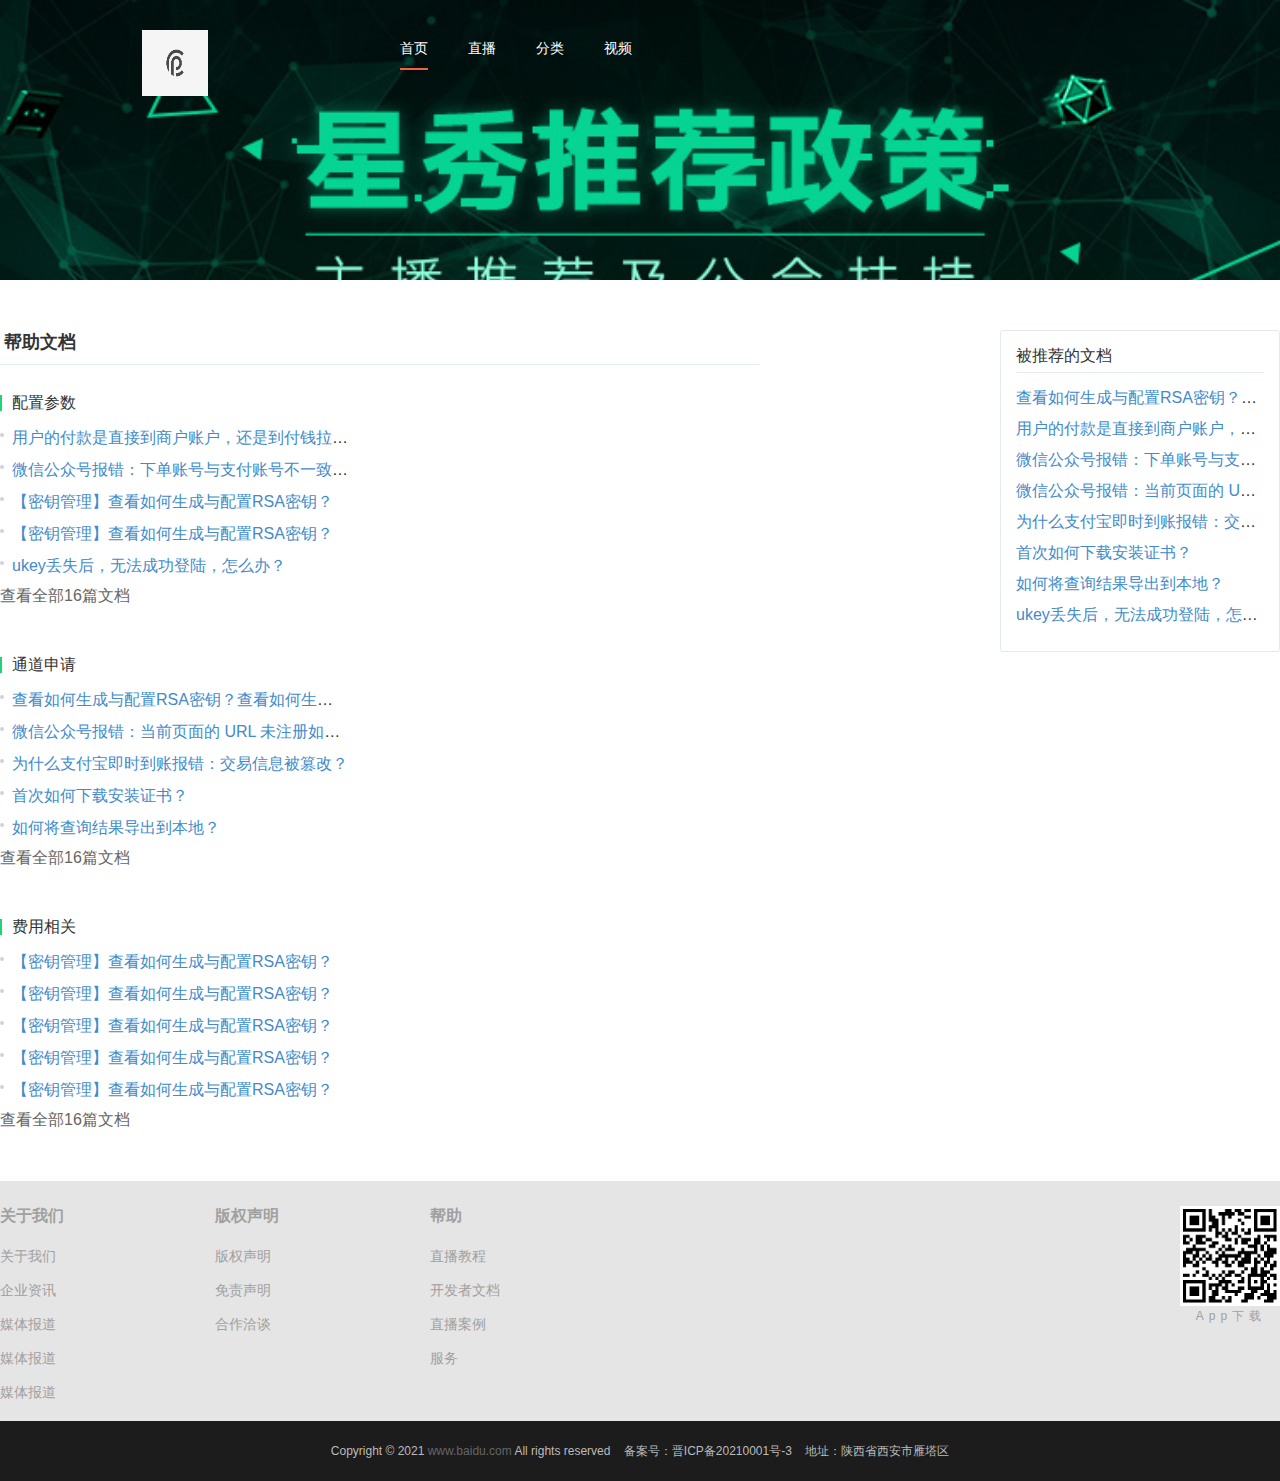
<file: doc.html>
<!DOCTYPE html>
<html>
<head>
	<meta charset="UTF-8">
	<meta name="sogou_site_verification" content="gI1bINaJcL"/>
	<meta name="360-site-verification" content="37ae9186443cc6e270d8a52943cd3c5a" />
	<meta http-equiv="X-UA-Compatible" content="IE=edge">
	<meta name="apple-touch-fullscreen" content="yes">
	<meta name="apple-mobile-web-app-capable" content="yes">
	<meta name="apple-mobile-web-app-status-bar-style" content="black">
	<meta name="viewport" content="width=device-width, initial-scale=1, maximum-scale=1, user-scalable=no">
	<meta name="format-detection" content="telephone=no">
	
	<meta name="author" content="AUI, a-ui.com">
	<meta name="baidu-site-verification" content="ZVPGgtpUfW" />
	<title>直播</title>
	
	<link href="iTunesArtwork@2x.png" sizes="114x114" rel="apple-touch-icon-precomposed">
	<link type="text/css" rel="stylesheet" href="themes/css/base.css">
	<link type="text/css" rel="stylesheet" href="themes/css/home.css">
</head>
<body style="background:#fff">

	<!-- nav begin -->
	<div class="live-nav">
		<div class="live-nav-box clearfix">
			<h1>
				<a href="index.html"><img src="themes/img/logo/logo.jpg" alt="" style="width: 66px;height: 66px;"></a>
			</h1>
			<ul>
				<li><a href="index.html" class="current">首页</a></li>
				<li><a href="product.html">直播</a></li>
				<li><a href="scene.html" >分类</a></li>
				<li><a href="case.html">视频</a></li>
			</ul>
		
		</div>
	</div>
	<!-- nav end -->
	<!-- banner begin -->
	<section id="live-banner">
		<div class="live-broadcast-bj">
			<div class="live-broadcast-content">
				
			</div>
		</div>
	</section>
	<!-- banner end -->



	<section id="aui-list" style="background:#fff">
		<div class="aui-container" style="padding-top:50px;">
			<div class="aui-docs-wrap clearfix">
				<div class="aui-docs-left clearfix">
					<div class="aui-docs-content">
						<h2>帮助文档</h2>
						<div class="aui-docs-section">
							<h3>配置参数</h3>
							<ul>
								<li><a href="#">用户的付款是直接到商户账户，还是到付钱拉账户？  </a></li>
								<li><a href="#">微信公众号报错：下单账号与支付账号不一致，请核实后再支付。怎么解决？</a></li>
								<li><a href="#">【密钥管理】查看如何生成与配置RSA密钥？</a></li>
								<li><a href="#">【密钥管理】查看如何生成与配置RSA密钥？</a></li>
								<li><a href="#">ukey丢失后，无法成功登陆，怎么办？</a></li>
							</ul>
							<a href="#" class="aui-docs-more">查看全部16篇文档</a>
						</div>
						<div class="aui-docs-section">
							<h3>通道申请</h3>
							<ul>
								<li><a href="#">查看如何生成与配置RSA密钥？查看如何生成与配置RSA密钥？</a></li>
								<li><a href="#">微信公众号报错：当前页面的  URL  未注册如何解决？</a></li>
								<li><a href="#">为什么支付宝即时到账报错：交易信息被篡改？</a></li>
								<li><a href="#">首次如何下载安装证书？</a></li>
								<li><a href="#">如何将查询结果导出到本地？</a></li>
							</ul>
							<a href="#" class="aui-docs-more">查看全部16篇文档</a>
						</div>
						<div class="aui-docs-section">
							<h3>费用相关</h3>
							<ul>
								<li><a href="#">【密钥管理】查看如何生成与配置RSA密钥？</a></li>
								<li><a href="#">【密钥管理】查看如何生成与配置RSA密钥？</a></li>
								<li><a href="#">【密钥管理】查看如何生成与配置RSA密钥？</a></li>
								<li><a href="#">【密钥管理】查看如何生成与配置RSA密钥？</a></li>
								<li><a href="#">【密钥管理】查看如何生成与配置RSA密钥？</a></li>
							</ul>
							<a href="#" class="aui-docs-more">查看全部16篇文档</a>
						</div>
						
						
						
					</div>
				</div>
				<div class="aui-docs-right">
					<div class="aui-docs-widget">
						<h3>被推荐的文档</h3>
						<ul>
							<li><a href="#">查看如何生成与配置RSA密钥？查看如何生成与配置RSA密钥？</a></li>
							<li><a href="#">用户的付款是直接到商户账户，还是到付钱拉账户？  </a></li>
							<li><a href="#">微信公众号报错：下单账号与支付账号不一致，请核实后再支付。怎么解决？</a></li>
							<li><a href="#">微信公众号报错：当前页面的  URL  未注册如何解决？</a></li>
							<li><a href="#">为什么支付宝即时到账报错：交易信息被篡改？</a></li>
							<li><a href="#">首次如何下载安装证书？</a></li>
							<li><a href="#">如何将查询结果导出到本地？</a></li>
							<li><a href="#">ukey丢失后，无法成功登陆，怎么办？</a></li>
						</ul>
					</div>
				</div>
			</div>
		</div>
	</section>



	<!-- customer begin -->
	
	<!-- customer end -->

	<!-- footer begin -->
	<div class="footer">
		<div class="live-footer">
			<div class="live-footer-list-box clearfix">
				<div class="live-footer-list">
					<h4>关于我们</h4>
					<ul>
						<li><a href="about.html" target="_blank">关于我们</a></li>
						<li><a href="about.html" target="_blank">企业资讯</a></li>
						<li><a href="about.html" target="_blank">媒体报道</a></li>
						<li><a href="about.html" target="_blank">媒体报道</a></li>
						<li><a href="about.html" target="_blank">媒体报道</a></li>
					</ul>
				</div>
				<div class="live-footer-list">
					<h4>版权声明</h4>
					<ul>
						<li><a href="copyright.html" target="_blank">版权声明</a></li>
						<li><a href="copyright.html" target="_blank">免责声明</a></li>
						<li><a href="copyright.html" target="_blank">合作洽谈</a></li>
					</ul>
				</div>
			
				<div class="live-footer-list">
					<h4>帮助</h4>
					<ul>
						<li><a href="course.html" target="_blank">直播教程</a></li>
						<li><a href="guide.html" target="_blank">开发者文档</a></li>
						<li><a href="guide.html" target="_blank">直播案例</a></li>
						<li><a href="guide.html" target="_blank">服务</a></li>
					</ul>
				</div>
				<div class="live-footer-ewm clearfix">
					
					<div style="float:right">
						<img src="themes/img/icon/ewm.png" alt="">
						<p>App下载</p>
					</div>

				</div>
			</div>
		</div>
	</div>
	<!-- footer end -->

	<!-- footer begin -->
	<div class="copyright">
		<p>Copyright © 2021 <a href="http://www.baidu.com/"> www.baidu.com</a> All rights reserved&nbsp;&nbsp;&nbsp;&nbsp;备案号：晋ICP备20210001号-3&nbsp;&nbsp;&nbsp;&nbsp;地址：陕西省西安市雁塔区 </p>
		
	</div>
	<!-- top end-->

	<script type="text/javascript" src="themes/js/live-jquery.js"></script>
	<script type="text/javascript" src="themes/js/live-banner.js"></script>
	<script type="text/javascript" src="themes/js/live-placeholder.js"></script>
	<script type="text/javascript" src="themes/js/live-top.js"></script>
	<script type="text/javascript" src="themes/js/live-show.js"></script>
	<script type="text/javascript" src="themes/js/live-slider.js"></script>
	<script type="text/javascript">
        $(function(){
            $('.tabPanel ul li').hover(function(){
                $(this).addClass('hit').siblings().removeClass('hit');
                $('.panes>div:eq('+$(this).index()+')').show().siblings().hide();
            })
        })
	</script>




</body>
</html>
</file>
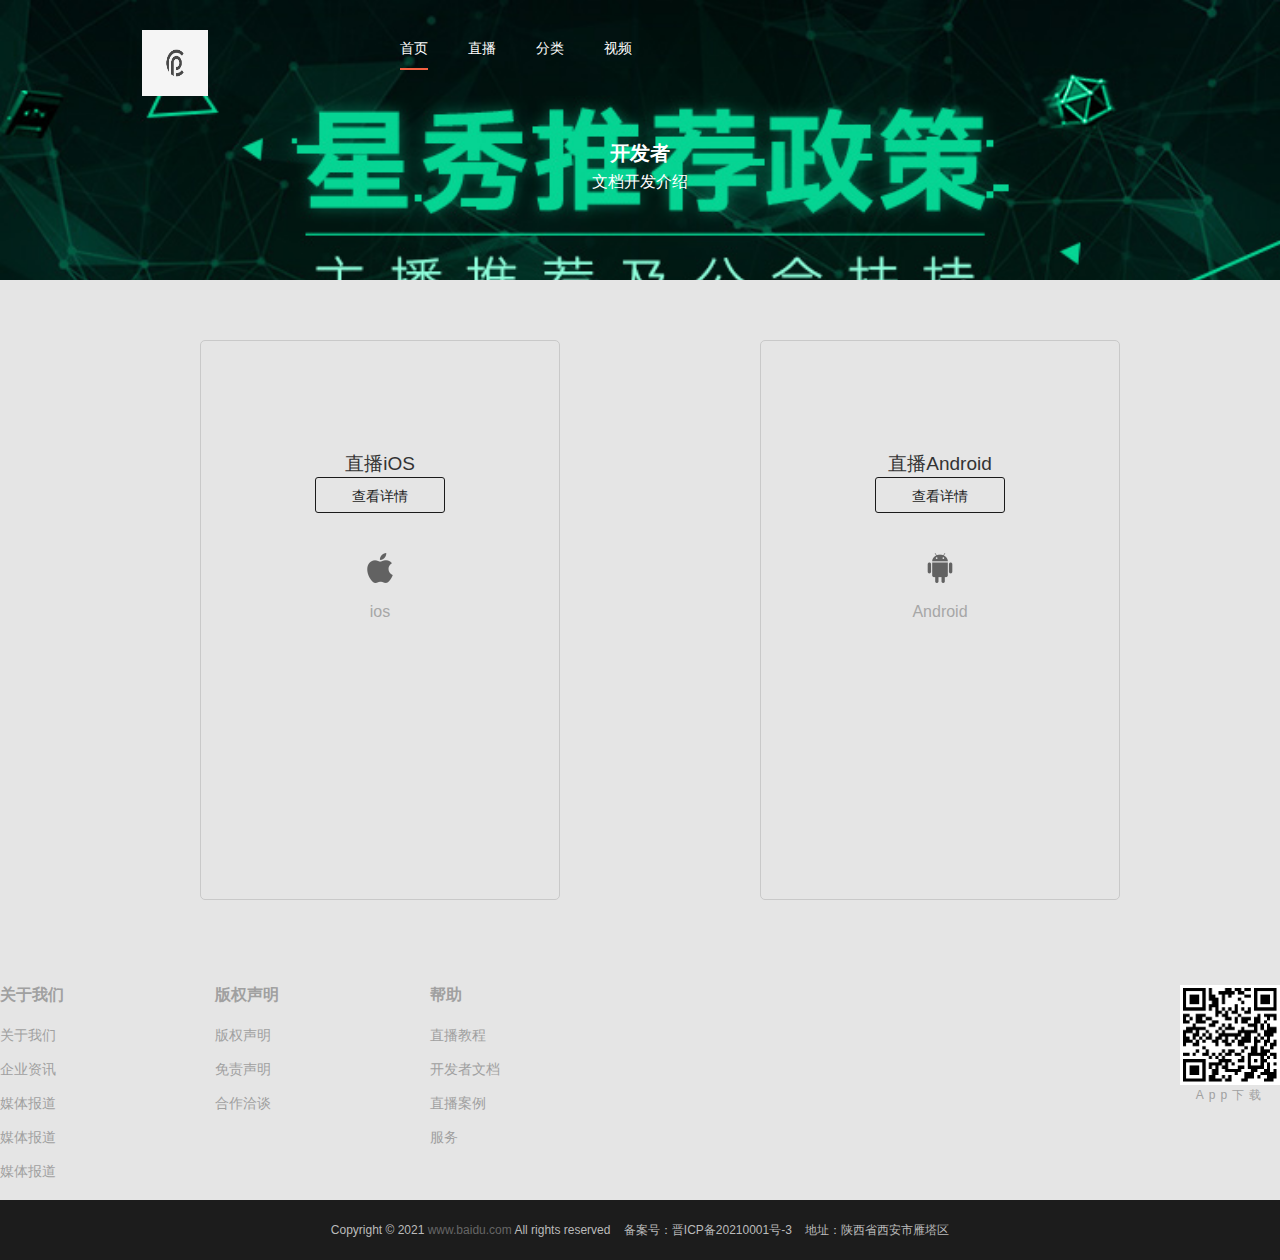
<file: guide.html>
<!DOCTYPE html>
<html>
<head>
	<meta charset="UTF-8">
	<meta name="sogou_site_verification" content="gI1bINaJcL"/>
	<meta name="360-site-verification" content="37ae9186443cc6e270d8a52943cd3c5a" />
	<meta http-equiv="X-UA-Compatible" content="IE=edge">
	<meta name="apple-touch-fullscreen" content="yes">
	<meta name="apple-mobile-web-app-capable" content="yes">
	<meta name="apple-mobile-web-app-status-bar-style" content="black">
	<meta name="viewport" content="width=device-width, initial-scale=1, maximum-scale=1, user-scalable=no">
	<meta name="format-detection" content="telephone=no">

	<meta name="author" content="AUI, a-ui.com">
	<meta name="baidu-site-verification" content="ZVPGgtpUfW" />
	<title>直播</title>
	
	<link href="iTunesArtwork@2x.png" sizes="114x114" rel="apple-touch-icon-precomposed">
	<link type="text/css" rel="stylesheet" href="themes/css/base.css">
	<link type="text/css" rel="stylesheet" href="themes/css/home.css">
<body>

<!-- nav begin -->
<div class="live-nav">
	<div class="live-nav-box clearfix">
		<h1>
			<a href="index.html"><img src="themes/img/logo/logo.jpg" alt="" style="width: 66px;height: 66px;"></a>
		</h1>
		<ul>
			<li><a href="index.html" class="current">首页</a></li>
			<li><a href="product.html">直播</a></li>
			<li><a href="scene.html" >分类</a></li>
			<li><a href="case.html">视频</a></li>
		</ul>
	
	</div>
</div>
<!-- nav end -->

	<!-- banner begin -->
	<section id="live-banner">
		<div class="live-broadcast-bj">
			<div class="live-broadcast-content">
				<h2>开发者</h2>
				<p>文档开发介绍</p>
			</div>
		</div>
	</section>
	<!-- banner end -->


	<!-- content begin -->
	<section id="live-broadcast">
		<div class="live-broadcast-box">
			<div class="live-pdf-box clearfix">
				<div class="live-pdf-info">
				
					<h3>直播iOS</h3>
				
					<a href="doc.html">查看详情</a>
					<div class="live-pdf-ios"></div>
					<p>ios</p>
				</div>
				<div class="live-pdf-info">
					
					<h3>直播Android</h3>
					
					<a href="doc.html">查看详情</a>
					<div class="live-pdf-android"></div>
					<p>Android</p>
				</div>
			</div>
		</div>
	</section>
	<!-- content end -->


	<!-- footer begin -->
	<div class="footer">
		<div class="live-footer">
			<div class="live-footer-list-box clearfix">
				<div class="live-footer-list">
					<h4>关于我们</h4>
					<ul>
						<li><a href="about.html" target="_blank">关于我们</a></li>
						<li><a href="about.html" target="_blank">企业资讯</a></li>
						<li><a href="about.html" target="_blank">媒体报道</a></li>
						<li><a href="about.html" target="_blank">媒体报道</a></li>
						<li><a href="about.html" target="_blank">媒体报道</a></li>
					</ul>
				</div>
				<div class="live-footer-list">
					<h4>版权声明</h4>
					<ul>
						<li><a href="copyright.html" target="_blank">版权声明</a></li>
						<li><a href="copyright.html" target="_blank">免责声明</a></li>
						<li><a href="copyright.html" target="_blank">合作洽谈</a></li>
					</ul>
				</div>
			
				<div class="live-footer-list">
					<h4>帮助</h4>
					<ul>
						<li><a href="course.html" target="_blank">直播教程</a></li>
						<li><a href="guide.html" target="_blank">开发者文档</a></li>
						<li><a href="guide.html" target="_blank">直播案例</a></li>
						<li><a href="guide.html" target="_blank">服务</a></li>
					</ul>
				</div>
				<div class="live-footer-ewm clearfix">
					
					<div style="float:right">
						<img src="themes/img/icon/ewm.png" alt="">
						<p>App下载</p>
					</div>

				</div>
			</div>
		</div>
	</div>
	<!-- footer end -->

	<!-- footer begin -->
	<div class="copyright">
		<p>Copyright © 2021 <a href="http://www.baidu.com/"> www.baidu.com</a> All rights reserved&nbsp;&nbsp;&nbsp;&nbsp;备案号：晋ICP备20210001号-3&nbsp;&nbsp;&nbsp;&nbsp;地址：陕西省西安市雁塔区 </p>
		
	</div>
<!-- footer end -->

	<!-- top -->
	
	<!-- top end-->

	<script type="text/javascript" src="themes/js/live-jquery.js"></script>
	<script type="text/javascript" src="themes/js/live-banner.js"></script>
	<script type="text/javascript" src="themes/js/live-placeholder.js"></script>
	<script type="text/javascript" src="themes/js/live-top.js"></script>
	<script type="text/javascript" src="themes/js/live-show.js"></script>
	<script type="text/javascript" src="themes/js/live-slider.js"></script>
	<script type="text/javascript">
        $(function(){
            $('.tabPanel ul li').click(function(){
                $(this).addClass('hit').siblings().removeClass('hit');
                $('.panes>div:eq('+$(this).index()+')').show().siblings().hide();
            })
        })
	</script>

</body>
</html>
</file>
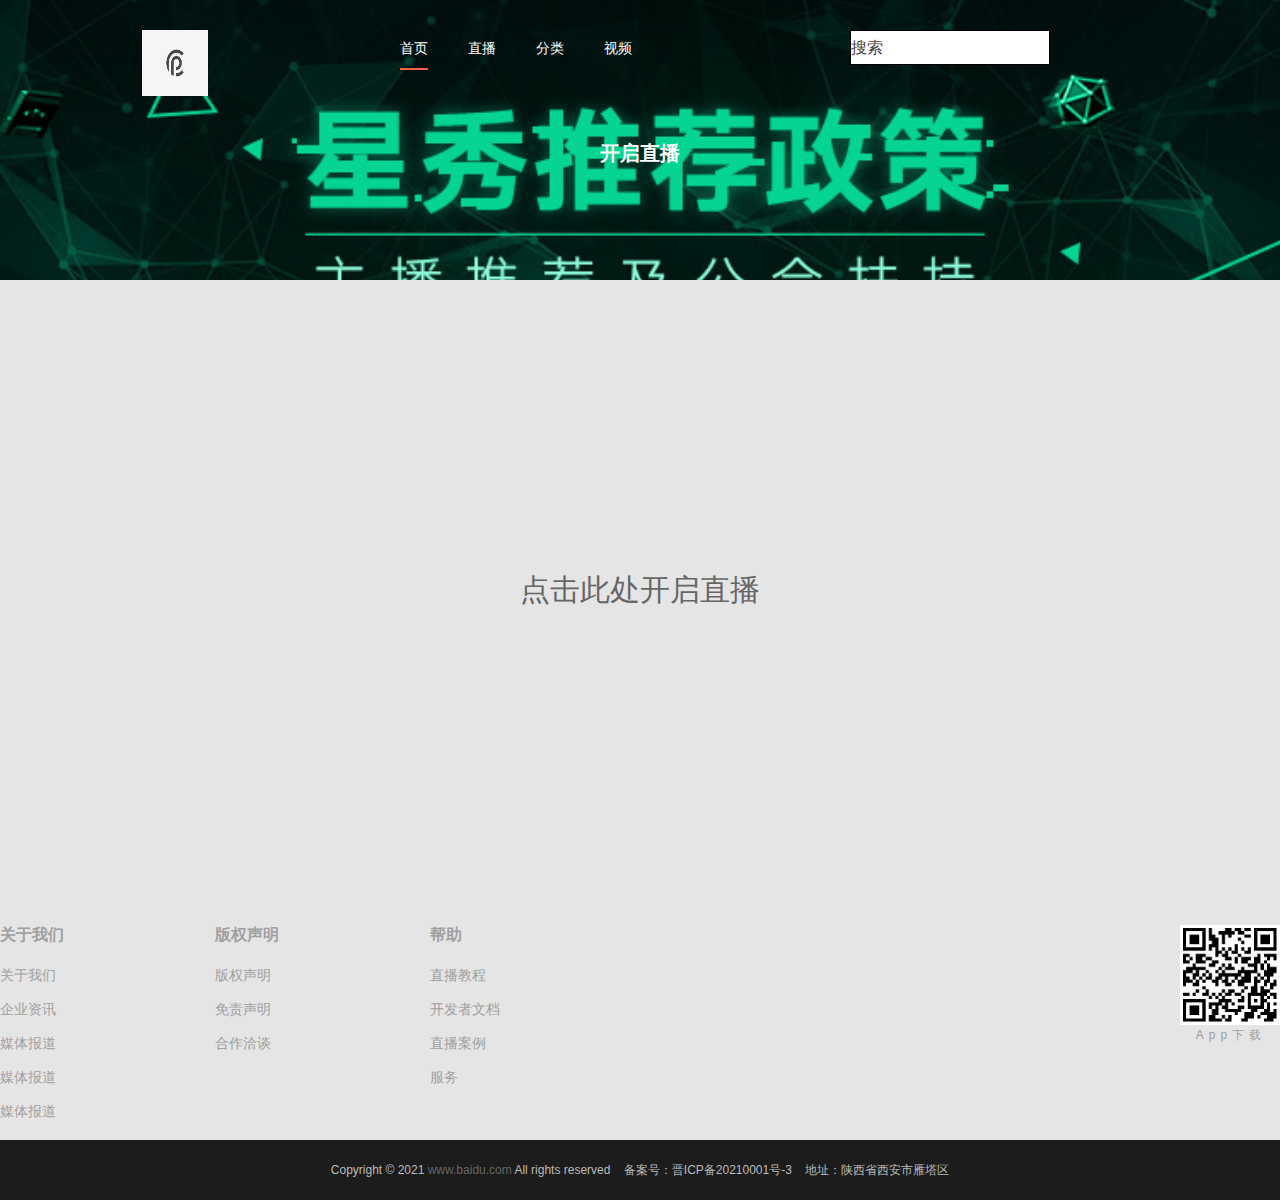
<file: product.html>
<!DOCTYPE html>
<html>
<head>
	<meta charset="UTF-8">
	<meta name="sogou_site_verification" content="gI1bINaJcL"/>
	<meta name="360-site-verification" content="37ae9186443cc6e270d8a52943cd3c5a" />
	<meta http-equiv="X-UA-Compatible" content="IE=edge">
	<meta name="apple-touch-fullscreen" content="yes">
	<meta name="apple-mobile-web-app-capable" content="yes">
	<meta name="apple-mobile-web-app-status-bar-style" content="black">
	<meta name="viewport" content="width=device-width, initial-scale=1, maximum-scale=1, user-scalable=no">
	<meta name="format-detection" content="telephone=no">
	
	<meta name="author" content="AUI, a-ui.com">
	<meta name="baidu-site-verification" content="ZVPGgtpUfW" />
	<title>直播</title>
	<link rel="icon" type="image/x-icon" href="favicon.ico">
	<link href="iTunesArtwork@2x.png" sizes="114x114" rel="apple-touch-icon-precomposed">
	<link type="text/css" rel="stylesheet" href="themes/css/base.css">
	<link type="text/css" rel="stylesheet" href="themes/css/home.css">
</head>
<body>

<!-- nav begin -->
<div class="live-nav">
	<div class="live-nav-box clearfix">
		<h1>
			<a href="index.html"><img src="themes/img/logo/logo.jpg" alt="" style="width: 66px;height: 66px;"></a>
		</h1>
		<ul>
			<li><a href="index.html" class="current">首页</a></li>
			<li><a href="product.html">直播</a></li>
			<li><a href="case.html" >分类</a></li>
			<li><a href="case.html">视频</a></li>
		</ul>
		
	<input type="text" placeholder="搜索" style="width: 200px;height: 35px;border: 1px solid #000;float:right;margin-right: 230px;">
	
	</div>
</div>
<!-- nav end -->

	<!-- banner begin -->
	<section id="live-banner">
		<div class="live-broadcast-bj">
			<div class="live-broadcast-content">
				<h2>开启直播</h2>
				
			</div>
		</div>
	</section>
	<!-- banner end -->


	<!-- content begin -->
	<section id="live-broadcast">
		<div class="live-broadcast-box">
			<div class="live-b-content">
				<div style="width: 300px;height: 500px;color: #fff;text-align: center;
				line-height: 500px;font-size: 30px;margin:  0 auto;">
				
				<a href="">点击此处开启直播</a>
			
			
			</div>
			</div>
		</div>
	</section>
	<!-- content end -->


	<!-- footer begin -->
	<div class="footer">
		<div class="live-footer">
			<div class="live-footer-list-box clearfix">
				<div class="live-footer-list">
					<h4>关于我们</h4>
					<ul>
						<li><a href="about.html" target="_blank">关于我们</a></li>
						<li><a href="about.html" target="_blank">企业资讯</a></li>
						<li><a href="about.html" target="_blank">媒体报道</a></li>
						<li><a href="about.html" target="_blank">媒体报道</a></li>
						<li><a href="about.html" target="_blank">媒体报道</a></li>
					</ul>
				</div>
				<div class="live-footer-list">
					<h4>版权声明</h4>
					<ul>
						<li><a href="copyright.html" target="_blank">版权声明</a></li>
						<li><a href="copyright.html" target="_blank">免责声明</a></li>
						<li><a href="copyright.html" target="_blank">合作洽谈</a></li>
					</ul>
				</div>
			
				<div class="live-footer-list">
					<h4>帮助</h4>
					<ul>
						<li><a href="course.html" target="_blank">直播教程</a></li>
						<li><a href="guide.html" target="_blank">开发者文档</a></li>
						<li><a href="guide.html" target="_blank">直播案例</a></li>
						<li><a href="guide.html" target="_blank">服务</a></li>
					</ul>
				</div>
				<div class="live-footer-ewm clearfix">
					
					<div style="float:right">
						<img src="themes/img/icon/ewm.png" alt="">
						<p>App下载</p>
					</div>

				</div>
			</div>
		</div>
	</div>
	<!-- footer end -->

	<!-- footer begin -->
	<div class="copyright">
		<p>Copyright © 2021 <a href="http://www.baidu.com/"> www.baidu.com</a> All rights reserved&nbsp;&nbsp;&nbsp;&nbsp;备案号：晋ICP备20210001号-3&nbsp;&nbsp;&nbsp;&nbsp;地址：陕西省西安市雁塔区 </p>
		
	</div>
	<!-- top end-->

	<script type="text/javascript" src="themes/js/live-jquery.js"></script>
	<script type="text/javascript" src="themes/js/live-banner.js"></script>
	<script type="text/javascript" src="themes/js/live-placeholder.js"></script>
	<script type="text/javascript" src="themes/js/live-top.js"></script>
	<script type="text/javascript" src="themes/js/live-show.js"></script>
	<script type="text/javascript" src="themes/js/live-slider.js"></script>
	<script type="text/javascript">
        $(function(){
            $('.tabPanel ul li').click(function(){
                $(this).addClass('hit').siblings().removeClass('hit');
                $('.panes>div:eq('+$(this).index()+')').show().siblings().hide();
            })
        })
	</script>

</body>
</html>
</file>
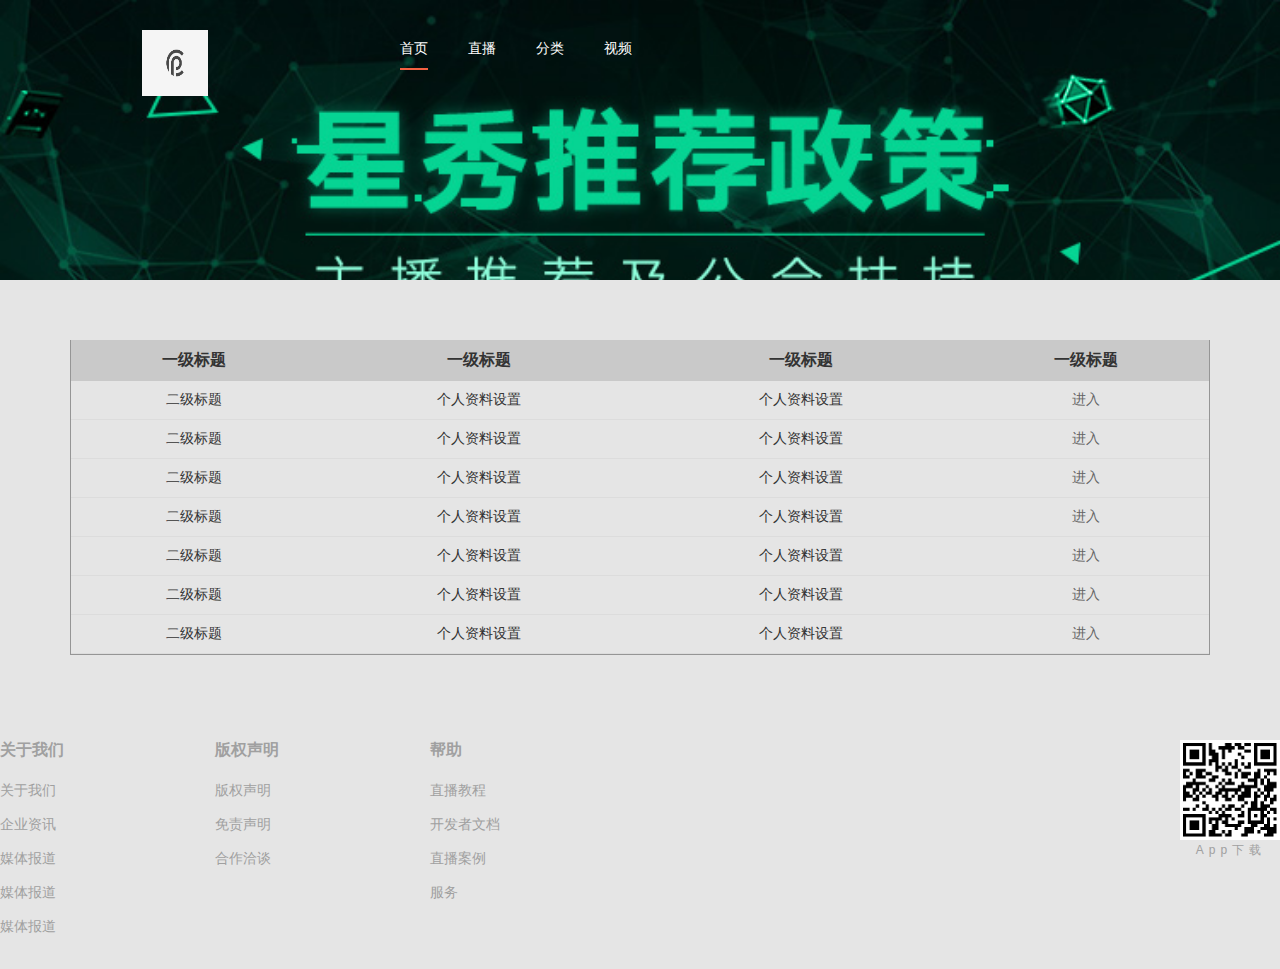
<file: service.html>
<!DOCTYPE html>
<html>
<head>
	<meta charset="UTF-8">
	<meta name="sogou_site_verification" content="gI1bINaJcL"/>
	<meta name="360-site-verification" content="37ae9186443cc6e270d8a52943cd3c5a" />
	<meta http-equiv="X-UA-Compatible" content="IE=edge">
	<meta name="apple-touch-fullscreen" content="yes">
	<meta name="apple-mobile-web-app-capable" content="yes">
	<meta name="apple-mobile-web-app-status-bar-style" content="black">
	<meta name="viewport" content="width=device-width, initial-scale=1, maximum-scale=1, user-scalable=no">
	<meta name="format-detection" content="telephone=no">

	<meta name="author" content="AUI, a-ui.com">
	<meta name="baidu-site-verification" content="ZVPGgtpUfW" />
	<title>直播</title>
	
	<link href="iTunesArtwork@2x.png" sizes="114x114" rel="apple-touch-icon-precomposed">
	<link type="text/css" rel="stylesheet" href="themes/css/base.css">
	<link type="text/css" rel="stylesheet" href="themes/css/home.css">
</head>
<body>

<!-- nav begin -->
<div class="live-nav">
	<div class="live-nav-box clearfix">
		<h1>
			<a href="index.html"><img src="themes/img/logo/logo.jpg" alt="" style="width: 66px;height: 66px;"></a>
		</h1>
		<ul>
			<li><a href="index.html" class="current">首页</a></li>
			<li><a href="product.html">直播</a></li>
			<li><a href="scene.html" >分类</a></li>
			<li><a href="case.html">视频</a></li>
		</ul>
	
	</div>
</div>
<!-- nav end -->
	<!-- banner begin -->
	<section id="live-banner">
		<div class="live-broadcast-bj">
			<div class="live-broadcast-content">
				<h2></h2>
			</div>
		</div>
	</section>
	<!-- banner end -->


	<!-- content begin -->
	<section id="live-broadcast">
		<div class="live-broadcast-box">
			<div class="live-service">
			
				<div class="live-service-interact">
					
					
					
				</div>
				<div class="live-service-pack">
					
					<div class="live-service-table">
						<table>
							<tr>
								<th>一级标题</th>
								<th>一级标题</th>
								<th>一级标题</th>
								<th>一级标题</th>
							</tr>
							<tr>
								<td>二级标题</td>
								<td>个人资料设置</td>
								<td>个人资料设置</td>
								<td><a href="">进入</a></td>
								
							</tr>
							<tr>
								<td>二级标题</td>
								<td>个人资料设置</td>
								<td>个人资料设置</td>
								<td><a href="">进入</a></td>
								
							</tr>
							<tr>
								<td>二级标题</td>
								<td>个人资料设置</td>
								<td>个人资料设置</td>
								<td><a href="">进入</a></td>
								
							</tr>
							<tr>
								<td>二级标题</td>
								<td>个人资料设置</td>
								<td>个人资料设置</td>
								<td><a href="">进入</a></td>
								
							</tr>
							<tr>
								<td>二级标题</td>
								<td>个人资料设置</td>
								<td>个人资料设置</td>
								<td><a href="">进入</a></td>
								
							</tr>
							<tr>
								<td>二级标题</td>
								<td>个人资料设置</td>
								<td>个人资料设置</td>
								<td><a href="">进入</a></td>
								
							</tr>
							<tr>
								<td>二级标题</td>
								<td>个人资料设置</td>
								<td>个人资料设置</td>
								<td><a href="">进入</a></td>
								
							</tr>
							
						
						</table>
					</div>

				</div>
			</div>
		</div>
	</section>
	<!-- content end -->


	<!-- footer begin -->
	<div class="footer">
		<div class="live-footer">
			<div class="live-footer-list-box clearfix">
				<div class="live-footer-list">
					<h4>关于我们</h4>
					<ul>
						<li><a href="about.html" target="_blank">关于我们</a></li>
						<li><a href="about.html" target="_blank">企业资讯</a></li>
						<li><a href="about.html" target="_blank">媒体报道</a></li>
						<li><a href="about.html" target="_blank">媒体报道</a></li>
						<li><a href="about.html" target="_blank">媒体报道</a></li>
					</ul>
				</div>
				<div class="live-footer-list">
					<h4>版权声明</h4>
					<ul>
						<li><a href="copyright.html" target="_blank">版权声明</a></li>
						<li><a href="copyright.html" target="_blank">免责声明</a></li>
						<li><a href="copyright.html" target="_blank">合作洽谈</a></li>
					</ul>
				</div>
			
				<div class="live-footer-list">
					<h4>帮助</h4>
					<ul>
						<li><a href="course.html" target="_blank">直播教程</a></li>
						<li><a href="guide.html" target="_blank">开发者文档</a></li>
						<li><a href="guide.html" target="_blank">直播案例</a></li>
						<li><a href="guide.html" target="_blank">服务</a></li>
					</ul>
				</div>
				<div class="live-footer-ewm clearfix">
					
					<div style="float:right">
						<img src="themes/img/icon/ewm.png" alt="">
						<p>App下载</p>
					</div>

				</div>
			</div>
		</div>
	</div>
<!-- footer end -->

	<!-- top -->
	
	<!-- top end-->

	<script type="text/javascript" src="themes/js/live-jquery.js"></script>
	<script type="text/javascript" src="themes/js/live-banner.js"></script>
	<script type="text/javascript" src="themes/js/live-placeholder.js"></script>
	<script type="text/javascript" src="themes/js/live-top.js"></script>
	<script type="text/javascript" src="themes/js/live-show.js"></script>
	<script type="text/javascript" src="themes/js/live-slider.js"></script>
	<script type="text/javascript">
        $(function(){
            $('.tabPanel ul li').click(function(){
                $(this).addClass('hit').siblings().removeClass('hit');
                $('.panes>div:eq('+$(this).index()+')').show().siblings().hide();
            })
        })
	</script>

</body>
</html>
</file>
<file: themes/css/base.css>
/*
*  author: AUI
*  base.css
*  http://azenui.com/
*  http://www.a-ui.cn/
*/
::-moz-placeholder {
	color: #3f3f3f;
}

::-webkit-input-placeholder {
	color: #3f3f3f;
}

:-ms-input-placeholder {
	color: #3f3f3f;
}

html {
	color: #333;
}

html,body {
	background: #e5e5e5;
	margin: 0;
	height: 100%;
	font-family: core, "Avenir Next", "Helvetica Neue", Helvetica, Arial, "Source Han Sans SC", "PingFang SC", "Hiragino Sans GB", "Microsoft YaHei", "WenQuanYi MicroHei", sans-serif;
	-webkit-font-smoothing: antialiased;
}

* {
	-webkit-box-sizing: border-box;
	-moz-box-sizing: border-box;
	box-sizing: border-box;
}

a {
	text-decoration: none;
	color: #000;
	outline: none;
}

hr {
	height: 1px;
	background: #ccc;
	width: 100%;
	border: none;
	margin: 0;
	padding: 0;
	margin-top: 10px;
}

img {
	border: 0;
}

html, body, div, dl, dt, dd, ol, ul, li, h1, h2, h3, h4, h5, h6, p, blockquote, pre, button, fieldset, form, input, legend, textarea, th, td {
	margin: 0;
	padding: 0;
}

article,aside,details,figcaption,figure,footer,header,main,menu,nav,section,summary {
	display: block;
	margin: 0;
	padding: 0;
}

audio,canvas,progress,video {
	display: inline-block;
	vertical-align: baseline;
}

a {
	text-decoration: none;
	color: #08acee;
}

a:active,a:hover {
	outline: 0;
}

mark {
	color: #000;
	background: #ff0;
}

small {
	font-size: 80%;
}

img {
	border: 0;
}

button,input,optgroup,select,textarea {
	margin: 0;
	font: inherit;
	color: inherit;
}

li {
	list-style: none;
}

i {
	font-style: normal;
}

a {
	color: #666;
}

a:hover {
	color: #333;
}

em {
	font-style: normal;
}

h1, h2, h3 {
	font-weight: 400;
}

.clearfix::after {
	clear: both;
	content: ".";
	display: block;
	height: 0;
	visibility: hidden;
}

.clearfix {
}

#moquu_top,#moquu_wxin,#moquu_wshare {
	z-index: 2;
	width: 60px;
	height: 74px;
	right: 10px;
	position: fixed;
	cursor: pointer;
	_position: absolute;
	_bottom: auto;
	_top: expression(eval(document.documentElement.scrollTop+document.documentElement.clientHeight-this.offsetHeight-(parseInt(this.currentStyle.marginTop,10)||0)-(parseInt(this.currentStyle.marginBottom,10)||0)))
}

#moquu_wxin {
	top: 124px;
	right: 20px;
}

#moquu_wxin a {
	background: url(../img/icon/sbtn.png) 0 0px;
	right: 0;
	float: left;
	width: 60px;
	height: 80px;
	text-indent: -9999px
}

#moquu_wxin a:hover {
	background: url(../img/icon/sbtn.png) -60px -0px
}

#moquu_wshare {
	top: 204px;
	right: 20px;
}

#moquu_wshare a {
	background: url(../img/icon/sbtn.png) 0 -80px no-repeat;
	width: 60px;
	height: 72px;
	right: 0;
	float: left;
	text-indent: -9999px
}

#moquu_wshare a:hover {
	background: url(../img/icon/sbtn.png) -60px -80px no-repeat;
}

.moquu_wxin,.moquu_wshare {
	position: relative;
	z-index: 2
}

.moquu_wxin a:hover .moquu_wxinh,.moquu_wshare a:hover .moquu_wshareh {
	display: block
}

.moquu_wxin .moquu_wxinh {
	position: absolute;
	display: none;
	right: 75px;
	bottom: -25px;
	width: 149px;
	height: 140px;
	background: url(../img/icon/souyue.png) 0 0 no-repeat;
	background-size:cover;
}

.moquu_wshare .moquu_wshareh {
	position: absolute;
	display: none;
	right: 75px;
	bottom: -20px;
	width: 149px;
	height: 140px;
	background: url(../img/icon/weixin.png) no-repeat;
	background-size:cover;
}

#topcontrol {
	height: 60px;
	width: 60px;
	border-radius: 4px;
}

/* sliderbox */
.sliderbox {
	
	width: 1280px;
	height: 189px;
	overflow: hidden;
	margin: 0 auto
}

.arrow-btn {
	display: inline;
	background: url(../img/icon/arrow-btn.png) no-repeat center;
	width: 50px;
	height: 189px;
	overflow: hidden;
	cursor: pointer;
}

#btn-left {
	float: left;
	background-position: 0 0;
}

#btn-left.dasabled {
	background-position: 0 -189px;
}

#btn-right {
	float: right;
	cursor: pointer;
	background-position: -50px 0;
}

#btn-right.dasabled {
	background-position: -50px -189px;
}

.slider {
	width: 1140px;
	overflow: hidden;
	position: relative;
	height: 189px;
	float: left;
	margin: 0 20px;
}

.slider ul {
	position: absolute;
	left: 0px;
	top: 12px;
	width: 1800px;
	height: 189px;
	list-style: none;
}

.slider li {
	float: left;
	width: 190px;
	height: 131px;
}

.slider a {
	display: block;
	text-decoration: none;
	color: #073a5e;
	font-size: 12px;
	font-weight: bold;
	text-align: center;
	margin-top: 50px;
	background:#fff;
	margin:0 2px;
}

.slider img {
	width: 131px;
	display: inline-block!important;
}

.pane {
	display: none;
}

.panes {
	width: 620px;
	float: right;
}

.live-scene-left {
	float: left;
}

.live-orange {
	background: #ffa532;
}

.live-fl{
	float:left;
	width:630px;
}
</file>
<file: themes/css/home.css>
/*
*  author: AUI
*  home.css
*  http://azenui.com/
*  http://www.a-ui.cn/
*/
table {
	width: 100%;
	text-align: center;
	border-collapse: collapse;
	border-spacing: 1;
	border-spacing: 0;
}

table td {
	word-break: break-all;
	word-wrap: break-word;
	border-bottom: 1px solid #dcdcdc;
	font: 500 14px Arial
}

.live-nav {
	position: absolute;
	top: 0;
	z-index: 999;
	width: 1280px;
	left: 50%;
	margin-left: -640px;
}

.live-nav-box {
	padding-top: 30px;
}

.live-nav-box h1 {
	width: 380px;
	height: 45px;
	line-height: 45px;
	float: left;
}
.asss{
	background-image: url("../img/ad/add1.jpg");
	background-size: cover;

}
.asss1{
	background-image: url("../img/ad/add2.jpg");
	background-size: contain;
}
.asss2{
	background-image: url("../img/ad/add3.jpg");
	background-size: contain;
}
.asss3{
	background-image: url("../img/ad/add4.jpg");
	background-size: contain;
}
.asss4{
	background-image: url("../img/ad/add5.png");
	background-size: contain;
}
.asss5{
	background-image: url("../img/ad/add6.jpg");
	background-size: contain;
}
.live-nav-box h1 a {
	margin-left: 142px;
	display: block;
	width: 170px;
	/*height: 45px;*/
}

.live-nav-box h1 a img {
	width: 100%;
	height: 100%;
	display: block;
	border: none;
}

.live-nav-box ul {
	padding-top: 10px;
	float: left;
}

.live-nav-box ul li {
	padding: 0 20px;
	float: left;
}

.live-nav-box ul li a {
	color: #fff;
	font-size: 14px;
	padding-bottom: 10px;
	display: block;
}

.live-nav-box span {
	float: right;
	color: #9e9e9e;
	font-size: 16px;
	padding-top: 10px;
}

.live-nav-box ul li a:hover {
	border-bottom: 2px solid #f36142;
}

.live-nav-box span em {
	width: 12px;
	height: 16px;
	display: block;
	float: left;
	margin-top: 2px;
	margin-right: 2px;
}

.live-nav-box span em img {
	width: 100%;
	height: 100%;
	display: block;
	border: none;
}

.current {
	border-bottom: 2px solid #f36142;
}

.left {
	float: left;
}

.right {
	float: right;
}
.videoshow{
	width: 1000px;
	height: 500px;
	/* background-color: red; */
	margin: 0 auto;
	margin-top: 150px;
	position: relative;

}
.video::-webkit-media-controls-play-button{
	display: none;
}
.videoshow video{
	object-fit: fill;
	object-fit: fill;
	width: 1000px;
	height: 500px;
}
.dingwei{
	position: absolute;
	top: 200px;
	left: 400px;
	width: 148px;
    height: 44px;
    border: 1px solid #fff;
    border-radius: 5px;
    line-height: 44px;
    text-align: center;
    font-size: 16px;
    display: none;
	color: white !important;
	/* background-color: red; */

}
.dingwei:hover{
	background: #f36142;
	
	color: white;
}
.dingwei:hover .dingwei a {
	color: white;
}
.videoshow:hover .dingwei{

	display: block;
}
.clearfix {
	zoom:1;}

.clearfix:after {
	content: ".";
	display: block;
	height: 0;
	clear: both;
	visibility: hidden;
}

.bannerbox {
	height: 660px;
	width: 100%;
	overflow: hidden;
	position: relative;
}

.containt-div {
	width: 1280px;
	margin: 0 auto;
	position: relative;
	height: 660px;
}
.containt-diva {
	width: 100%;
	margin: 0 auto;
	position: relative;
	height: 660px;
	background-image: url("../img/banner/banner3.jpg");
	background-size: cover;
}
.bannerbox ul {
	position: relative;
}

.bannerbox ul li {
	list-style: none;
	width: 100%;
	height: 660px;
	position: absolute;
	left: 0;
	top: 0;
}

.bannerbox ul li.fst-li {
	background: url("../img/banner/banner3.jpg") center no-repeat;
	background-size: cover;
}

.bannerbox ul li.sec-li {
	background: url("../img/banner/banner2.jpg") center no-repeat;
	background-size: cover;
}

.bannerbox ul li.third-li {
	background: url("../img/banner/banner3.jpg") center no-repeat;
	background-size: cover;
}

.bannerbox ul li.four-li {
	background: url("../img/banner/banner4.jpg") center no-repeat;
	background-size: cover;
}

.bannerbox ul li .img1 {
	position: absolute;
}

.baner-01-a {
	width: 442px;
	height: 165px;
	position: absolute;
	top: 100px;
	left: 50%;
	margin-left: -221px;
	filter: alpha(opacity=0);
	-moz-opacity: 0;
	-khtml-opacity: 0;
	opacity: 0;
}

.bannerbox ul li .containt-div h2 {
	font-size: 37px;
	color: #fff;
	font-weight: 600;
}

.bannerbox ul li .containt-div h2 em {
	color: #f36142;
	font-weight: 600;
}

.baner-01-b {
	width: 442px;
	height: 65px;
	top: 350px;
	left: 50%;
	position: absolute;
	margin-left: -221px;
	filter: alpha(opacity=0);
	-moz-opacity: 0;
	-khtml-opacity: 0;
	opacity: 0;
	color: #fff;
}

.bannerbox ul li .containt-div p {
	font-size: 23px;
	color: #fff;
}

.baner-01-c {
	width: 150px;
	height: 65px;
	bottom: 100px;
	left: 50%;
	position: absolute;
	margin-left: -75px;
	filter: alpha(opacity=0);
	-moz-opacity: 0;
	-khtml-opacity: 0;
	opacity: 0;
}

.bannerbox ul li .containt-div a {
	width: 148px;
	height: 44px;
	border: 1px solid #fff;
	border-radius: 5px;
	line-height: 44px;
	text-align: center;
	font-size: 12px;
	display: block;
	color: #fff;
}

.bannerbox ul li .containt-div a:hover {
	background: #f36142;
	border: 1px solid #f36142;
	color: #fff;
}

.banner2-02 {
	width: 442px;
	height: 93px;
	position: absolute;
	top: 240px;
	left: 50%;
	margin-left: -221px;
	filter: alpha(opacity=0);
	-moz-opacity: 0;
	-khtml-opacity: 0;
	opacity: 0;
}

.banner2-01 {
	width: 442px;
	top: 295px;
	position: absolute;
	left: 50%;
	margin-left: -221px;
	filter: alpha(opacity=0);
	-moz-opacity: 0;
	-khtml-opacity: 0;
	opacity: 0;
}

.banner2-03 {
	width: 150px;
	bottom: 190px;
	left: 50%;
	margin-left: -75px;
	position: absolute;
	filter: alpha(opacity=0);
	-moz-opacity: 0;
	-khtml-opacity: 0;
	opacity: 0;
}

.banner3-01 {
	position: absolute;
	top: 138px;
	width: 442px;
	height: 73px;
	left: 50%;
	margin-left: -221px;
	filter: alpha(opacity=0);
	-moz-opacity: 0;
	-khtml-opacity: 0;
	opacity: 0;
}

.banner3-02 {
	position: absolute;
	top: 295px;
	left: 50%;
	width: 442px;
	margin-left: -221px;
	filter: alpha(opacity=0);
	-moz-opacity: 0;
	-khtml-opacity: 0;
	opacity: 0;
}

.banner3-03 {
	width: 150px;
	position: absolute;
	bottom: 190px;
	left: 50%;
	margin-left: -75px;
	filter: alpha(opacity=0);
	-moz-opacity: 0;
	-khtml-opacity: 0;
	opacity: 0;
}

.banner3-04 {
	position: absolute;
	bottom: 190px;
	left: 50%;
	width: 150px;
	margin-left: -75px;
	filter: alpha(opacity=0);
	-moz-opacity: 0;
	-khtml-opacity: 0;
	opacity: 0;
}

.nav {
	width: 222;
	height: 14px;
	position: absolute;
	bottom: 65px;
	right: 20px;
	z-index: 2;
	left: 50%;
	margin-left: -95px
}

.nav dl dd {
	width: 40px;
	height: 6px;
	list-style-type: none;
	float: left;
	margin: 0 5px;
	cursor: pointer;
	background: #a5a5a5;
}

.nav dl .bg {
	background: #fff;
	width: 40px;
	height: 6px;
	border: none;
}

.live-form {
	padding: 30px 40px;
	background: #fff;
	width: 650px;
	height: 280px;
	margin: 0 auto;
	position: relative;
	top: -55px;
	border-radius: 5px;
	box-shadow: 0 2px 6px rgba(0,0,0,0.3);
	text-align: center;
}

.live-form-box h2 {
	font-size: 18px;
	color: #000000;
}

.live-form-box button {
	margin-top: 10px;
	background: #f36142;
	width: 210px;
	height: 42px;
	line-height: 42px;
	text-align: center;
	color: #fff;
	font-size: 16px;
	border: none;
	border-radius: 5px;
	cursor: pointer;
	outline: none;
}

.live-form-box p {
	text-align: left;
	margin: 14px 20px;
	width: 245px;
	float: left;
	height: 44px;
	line-height: 44px;
	border-bottom: 1px solid #c9c9c9;
}

.live-form-box input {
	height: 44px;
	padding-left: 10px;
	border: none;
	background: none;
	outline: none;
	color:#666;
}

.lve-fourth {
	width: 1100px;
	margin: 0 auto;
}

.lve-fourth-box {
	padding-bottom: 60px;
}

.lve-fourth-box a {
	position: relative;
	z-index: 2;

	float: left;
	/* background: #aaaaaa; */
	width: 180px;
	height: 80px;
	line-height: 80px;
	display: block;
	text-align: center;
	margin: 0 47px;
}

.lve-fourth-box a div h3 {
	margin-top: 10px;
	border-radius: 5%;
	font-size: 16px;
	background-color: #f36142;
	background-image: url('../img/banner/bt.jpeg');
}

.lve-fourth-box a .lve-fourth-img1 {

	height: 80px;
}


.lve-fourth-box a .lve-fourth-img2 {

	height: 80px;
}


.lve-fourth-box a .lve-fourth-img3 {
	
	height: 80px;
}



.lve-fourth-box a .lve-fourth-img4 {
	
	height: 80px;
}




.lve-fourth-box a:hover div h3 {
	color:#f36142;
}

.live-application {
	width: 100%;
	height: 770px;
	background-image: url(../img/banner/application-bj.jpg);
	background-size: cover;
	filter: progid:DXImageTransform.Microsoft.AlphaImageLoader(src='../img/banner/application-bj.jpg',sizingMethod='scale');
}

.live-application-box {
	width: 1280px;
	margin: 0 auto;
}

.live-application-box h2 {
	width: 1280px;
	height: 100px;
	line-height: 100px;
	color: #fff;
	text-align: center;
	font-size: 18px;
}

.live-ad {
	width: 100%;
	margin: 0 auto;
	overflow: hidden;
}

.live-scene {
	float: left;
	width: 660px;
}

.live-scene-box {
	width: 290px;
	text-align: center;
	background: #e5e5e5;
	height: 560px;
	float: left;
	color: #676767;
	font-size: 14px;
}

.live-scene-box-top {
	padding-top: 220px;
}

.live-scene-box-top p {
	padding-top: 20px;
}

.live-scene-right {
	float: right;
}

.live-scene-img {
	opacity: 0.3;
	float: left;
	width: 160px;
	height: 160px;
}

.live-scene-img img {
	width: 100%;
	height: 100%;
	display: block;
	border: none;
}

.live-scene-til {
	position: relative;
	float: left;
	width: 130px;
	height: 160px;
	line-height: 160px;
	text-align: center;
	background: #e5e5e5;
}

.live-scene-til h3 {
	font-size: 16px;
	color: #333;
}

.live-scene-til span {
	position: absolute;
	top: 70px;
	left: -11px;
	width: 0;
	height: 0;
	border-top: 10px solid transparent;
	border-bottom: 10px solid transparent;
	border-right: 11px solid #e5e5e5;
}

.live-scene ul li {
	float: left;
	margin-right: 40px;
	margin-bottom: 40px;
}

.live-scene ul li a {
	width: 290px;
	height: 160px;
	display: block;
}

.live-scene ul li a:hover .live-scene-img {
	opacity: 1;
}

.live-scene ul li a:hover .live-scene-til {
	background: #f36142;
}

.live-scene ul li a:hover .live-scene-til span {
	border-right: 11px solid #f36142;
}

.live-more {
	color: #fff;
	font-size: 14px;
}

.live-video {
	width: 1280px;
	margin: 0 auto;
	overflow: hidden;
}

.live-video-box {
	padding-top: 50px;
	width: 1335px;
}

.live-video-img {
	width: 400px;
	height: 226px;
	position: relative;
}

.live-video-img img {
	width: 100%;
	height: 100%;
	display: block;
	border: none;
}

.live-video-img .corner1 {
	background: url("../img/icon/corner1.png") no-repeat;
	width: 48px;
	height: 48px;
	display: block;
	position: absolute;
	top: 0;
	left: 0;
}

.live-video-img .corner2 {
	background: url("../img/icon/corner2.png") no-repeat;
	width: 48px;
	height: 48px;
	display: block;
	position: absolute;
	top: 0;
	left: 0;
}

.live-video-til {
	padding-top: 20px;
	width: 400px;
}

.live-video-til h3 {
	font-weight: 600;
	color: #1b1b1b;
	font-size: 16px;
	overflow: hidden;
	text-overflow: ellipsis;
	display: -webkit-box;
	-webkit-box-orient: vertical;
	-webkit-line-clamp: 1;
}

.live-video-til p {
	color: #4e4e4e;
	font-size: 14px;
}

.maskid {
	background: #000;
	opacity: 0.6;
	position: absolute;
	left: 0;
	top: 0;
	left: 0;
	bottom: 0;
	width: 400px;
	height: 226px;
}
.live-video-img:hover .play{
	display: block;
}

.play {
	width: 120px;
	height: 50px;
	z-index: 999;
	position: absolute;
	left: 33%;
	top: 46%;
	border: 1px solid #fff;
	border-radius: 10%;
	color: #fff;
	text-align: center;
	line-height: 50px;
	display: none;
}
.play:hover{
	background-color: #f36142;
	color: #fff;
}
.live-video-box ul li {
	float: left;
	margin-right: 44px;
	margin-bottom: 44px;
}

.customer {
	width: 100%;
	height: 300px;
	
}

.live-hez h3 {
	width: 1280px;
	height: 100px;
	line-height: 100px;
	color: #a0a0a0;
	text-align: center;
	font-size: 18px;
	margin: 0 auto;
}
.fudong{
	display: flex;
	justify-content: space-between;
	margin-top: 30px;
}
.fudong li a{
	color: #a0a0a0;
}
.fudong li:hover .fudong li a{
	color: #f36142;
}
.footer {
	width: 100%;
	height: 240px;
	
}

.copyright {
	width: 100%;
	height: 60px;
	background: #1c1c1c;
	line-height: 60px;
	text-align: center;
}

.copyright p {
	color: #bbbbbb;
	font-size: 12px;
}

.live-footer {
	width: 1280px;
	margin: 0 auto;
}

.live-footer-list {
	width: 215px;
	float: left;
}

.live-footer-list h4 {
	font-size: 16px;
	color: #a0a0a0;
	padding-bottom: 20px;
	font-weight: bolder;
}

.live-footer-list ul li {
	padding-bottom: 15px;
}

.live-footer-list ul li a {
	font-size: 14px;
	color: #a0a0a0;
}

.live-footer-line {
	width: 40px;
	height: 4px;
	border-bottom: 4px solid #f36142;
	padding-top: 40px;
}

.live-footer-list-box {
	padding-top: 25px;
}

.live-footer-ewm {
	width: 260px;
	height: 120px;
	float: right;
	/*padding-right:40px;*/
}

.live-footer-ewm div {
	width: 100px;
	height: 100px;
	float:left;
	margin-left:10px;
}

.live-footer-ewm div img {
	width: 100%;
	height: 100%;
	display: block;
	border: none;
}

.live-footer-ewm p {
	padding-top: 2px;
	width: 102px;
	text-align: center;
	color: #a0a0a0;
	font-size: 12px;
	letter-spacing: 5px;
}

.hit .live-scene-img {
	opacity: 1;
}

.hit .live-scene-til h3 {
	background: #f36142;
	color:#fff;
}

.hit .live-scene-til span {
	border-right: 11px solid #f36142
}

.live-broadcast-box {
	background: #e5e5e5;
	width: 100%;
	padding: 60px 0;
}

.live-b-content {
	width: 1280px;
	margin: 0 auto;
	overflow: hidden;
}

.live-b-list {
	padding: 30px 40px;
	float: left;
	width: 630px;
}

.live-b-list h2 {
	font-size: 16px;
	font-weight: 600;
	color: #1b1b1b;
	padding-bottom: 10px;
}

.live-b-list h2 em {
	background: #1b1b1b;
	width: 25px;
	height: 25px;
	color: #e5e5e5;
	border-radius: 50%;
	display: inline-block;
	text-align: center;
	line-height: 25px;
	font-size: 16px;
	margin-right: 5px;
}

.live-b-list p {
	font-size: 14px;
	padding-left:30px;
	line-height:24px;
}
.live-case .panes{
	width:auto;
	float:inherit;
}
.live-fl-clear p{
	padding-left:0;

}
.live-fl-clear h3{
	font-size: 16px;
	font-weight: 600;
	color: #1b1b1b;
	padding-bottom: 10px;
	padding-top:30px;
}
.live-pdf-box {
	width: 1280px;
	margin: 0 auto;
}

.live-broadcast-bj {
	background: url("../img/banner/bg1.jpg") no-repeat;
	height: 280px;
	width: 100%;
	background-size: cover;
}

.live-broadcast-content {
	width: 1280px;
	margin: 0 auto;
	text-align: center;
	padding-top: 140px;
}

.live-broadcast-content h2 {
	color: #fff;
	font-size: 20px;
	padding-bottom: 5px;
	font-weight:bold;;
}

.live-broadcast-content p {
	color: #fff;
	font-size: 16px;
}

.live-pdf-info {
	width: 360px;
	height: 560px;
	border: 1px solid #c9c9c9;
	border-radius: 5px;
	text-align: center;
	padding-top: 80px;
	float: left;
	margin-left: 200px;
}

.live-pdf-info h3 {
	padding-top: 30px;
	font-size: 19px;
}

.live-pdf-info h4 {
	padding-bottom: 50px;
	font-size: 19px;
	font-weight: normal;
}

.live-pdf-icon {
	width: 90px;
	height: 90px;
	background-image: url('[data-uri]');
	background-position: center;
	background-repeat: no-repeat;
	background-size: 90px;
	text-align: center;
	margin: 0 auto;
}

.live-pdf-ios {
	width: 30px;
	height: 30px;
	background-image: url('[data-uri]');
	background-position: center;
	background-repeat: no-repeat;
	background-size: 30px;
	text-align: center;
	margin: 0 auto;
}

.live-pdf-android {
	width: 30px;
	height: 30px;
	background-image: url('[data-uri]');
	background-position: center;
	background-repeat: no-repeat;
	background-size: 30px;
	text-align: center;
	margin: 0 auto;
}

.live-pdf-info a {
	width: 130px;
	height: 36px;
	text-align: center;
	line-height: 36px;
	font-size: 14px;
	color: #1b1b1b;
	border: 1px solid #1b1b1b;
	border-radius: 3px;
	display: inline-block;
	margin-bottom: 40px;
}

.live-pdf-info a:hover {
	background: #f36142;
	border: 1px solid #f36142;
	color:#fff;
}

.live-pdf-info p {
	padding-top: 20px;
	color: #a7a7a7;
}

.live-service {
	width: 1280px;
	margin: 0 auto;
}

.live-service-triangle {
	width: 500px;
	height: 120px;
	background-image: url('[data-uri]');
	background-position: center;
	background-repeat: no-repeat;
	background-size: 120px;
	text-align: center;
	margin: 0 auto;
	padding-top: 36px;
}

.live-service-triangle h2 {
	font-weight: bold;
	color: #1b1b1b;
	font-size: 20px;
}

.live-service-three {
	text-align: center;
	padding-top: 30px;
	padding-bottom: 60px;
}

.live-service-three ul li {
	position: relative;
	border: 1px solid #f36142;
	width: 248px;
	height: 138px;
	margin: 0 60px;
	display: inline-block;
}

.live-service-three-info {
	position: absolute;
	top: 8px;
	left: 8px;
	width: 248px;
	height: 138px;
	text-align: center;
	padding-top: 25px;
}

.live-service-interact {
	padding: 0 70px;
}

.live-service-three-info h3 {
	font-weight: bold;
	padding-bottom: 20px;
}

.live-service-interact-list {
	padding-bottom: 25px;
}

.live-service-interact-list h4 {
	background: #d2d2d2;
	width: 55px;
	height: 145px;
	font-size: 16px;
	font-weight: normal;
	color: #626262;
	padding: 30px 18px;
	text-align: center;
	float: left;
}

.live-service-interact-list ul {
	width: 340px;
	float: left;
	padding-left: 20px;
}

.live-service-interact-list ul li {
	color: #1b1b1b;
	font-size: 14px;
	line-height: 24px;
}

.live-service-interact-list ul li i {
	background-image: url('[data-uri]');
	background-position: center;
	background-repeat: no-repeat;
	background-size: 20px;
	width: 20px;
	height: 20px;
	display: inline-block;
	float: left;
	margin-right: 4px;
}

.live-service-interact-list .default {
	color: #bfbfbf;
}

.live-service-interact-list .default i {
	background-image: url('[data-uri]');
}

.live-service-pack {
	padding: 0 70px;
}

.live-service-table table tr th {
	background: #c9c9c9;
	border: none;
	padding: 10px 0;
}

.live-service-table {
	border-left: 1px solid #959595;
	border-right: 1px solid #959595;
	border-bottom: 1px solid #959595;
}

.live-service-table tr td {
	padding: 10px 0;
}

.live-service-pack-list{
	text-align:center;
	padding:20px 0;
}
.live-service-pack-list ul{
	border:1px solid #1b1b1b;
	border-radius:40px;
	width:600px;
	margin:0 auto;
	padding:2px 0;
}
.live-service-pack-list ul li{
	float:left;
	font-size:14px;
	padding-left:50px;
}
.live-service-pack-list ul li i{
	width:15px;
	height:15px;
	line-height:15px;
	background:#1b1b1b;
	border-radius:50%;
	display:inline-block;
	color:#f36142;
	font-size:12px;
	margin-right:4px;
}
.live-service-pack-list h2{
	font-weight:bold;
	font-size:20px;
	padding-bottom:10px;
}
.live-service-pack-list p{
	padding-top:10px;
}

.live-service-pack-list p span{
	font-size:14px;
	text-decoration:line-through;
	padding:0 20px;
}
.live-service-pack-list p .bold{
	font-weight:bold;
	text-decoration:none;
}

.live-case{
	width:1280px;
	margin:0 auto;
}
.live-case-nav ul{
	padding-left:110px;
}
.live-case-nav ul li{
	width:150px;
	height:46px;
	text-align:center;
	line-height:46px;
	border-radius:3px;
	border:1px solid #000000;
	color:#1d1d1d;
	float:left;
	margin:0 15px;
	cursor:pointer;
}
.live-case-nav .hit{
	background:#f36142;
	border:1px solid #f36142;
	color:#fff;
}
.live-b-content-text-ce{
	text-align:center;
}
.live-b-content-text-ce .live-b-list p{
	padding-left:0;
}
.live-b-content-text-pa .live-b-list p{
	padding-bottom:20px;
	padding-left:0;
	padding-top:1px;

}


.aui-container{
	width:1280px;
	margin:0 auto;
}


aui-docs-wrap{
	padding:50px 0;
}
.aui-docs-wrap a:hover{
	text-decoration: underline;
}
.aui-docs-left{
	width:760px;
	float:left;
}
.aui-docs-right{
	float:right;
	width:280px;
}
.aui-docs-section{
	width:378px;
	display: inline-block;
	vertical-align: top;
	padding-right: 30px;
	-webkit-box-sizing: border-box;
	-moz-box-sizing: border-box;
	box-sizing: border-box;
	margin-bottom: 50px;
}
.aui-docs-content h2{
	font-size: 18px;
	padding-bottom: 10px;
	border-bottom: 1px solid #e2eaec;
	padding-left: 4px;
	margin-bottom: 30px;
	font-weight: bold;
}
.aui-docs-section h3{
	font-size: 16px;
	padding-left: 10px;
	border-left: 2px solid #21d376;
	line-height: 1;
	margin-bottom: 15px;
}
.aui-docs-section ul li{
	white-space: nowrap;
	text-overflow: ellipsis;
	overflow: hidden;
	margin-bottom: 8px;
	line-height: 1.5em;
	padding-left: 12px;
	position: relative;
}
.aui-docs-section ul li a{
	color: #428bca;
	font-size: 16px;
}
.aui-docs-section ul li:before{
	content: "";
	position: absolute;
	left: 0;
	top: 7px;
	height: 4px;
	width: 4px;
	border-radius: 100%;
	background-color: #d0d3dc;
}
.aui-docs-widget{
	background: #fff;
	border-radius: 3px;
	padding: 15px;
	border: 1px solid #e2eaec;
	margin-bottom: 20px;
}
.aui-docs-widget h3{
	font-size: 16px;
	margin-bottom: 15px;
	padding-bottom: 5px;
	border-bottom: 1px solid #e2eaec;
}
.aui-docs-widget ul li{
	margin-bottom: 10px;
	white-space: nowrap;
	text-overflow: ellipsis;
	overflow: hidden;
}
.aui-docs-widget ul li a{
	color: #428bca;
}
.aui-price-img{
	width:30%;
	float:left;
}
.aui-product-text{
	width:70%;
	float:right;
	padding-left:100px;
}
.aui-price-img img{
	width:100%;
	height:100%;
	display:block;
	border:none;
}
.aui-product-text h2{
	font-size: 32px;
	font-weight: 400;
	margin: 60px 0 16px 0;
}
.aui-product-text small{
	margin-left: 12px;
	color:#666;
}
.aui-product-text p{
	font-size: 14px;
	line-height: 1.6;
	color:#888;
}
.aui-about-title{
	padding:80px 0;
}
.aui-about-title h2{
	margin-bottom: 20px;
	font-size: 24px;
	color: #313131;
	line-height: 1;
	letter-spacing: 2px;
}
.aui-about-title p{
	font-size: 14px;
	color: #616161;
	line-height: 2;
}
.aui-course-list{
	margin:0 auto;
	width:800px;
}
.aui-course-item-time{
	position: relative;
	height: 110px;
	font-size: 16px;
	color: #333;
	line-height: 1.5;
	float: left;
}
.bg{
	background-image: url('../img/vo/ct1.jpeg');
}
</file>
